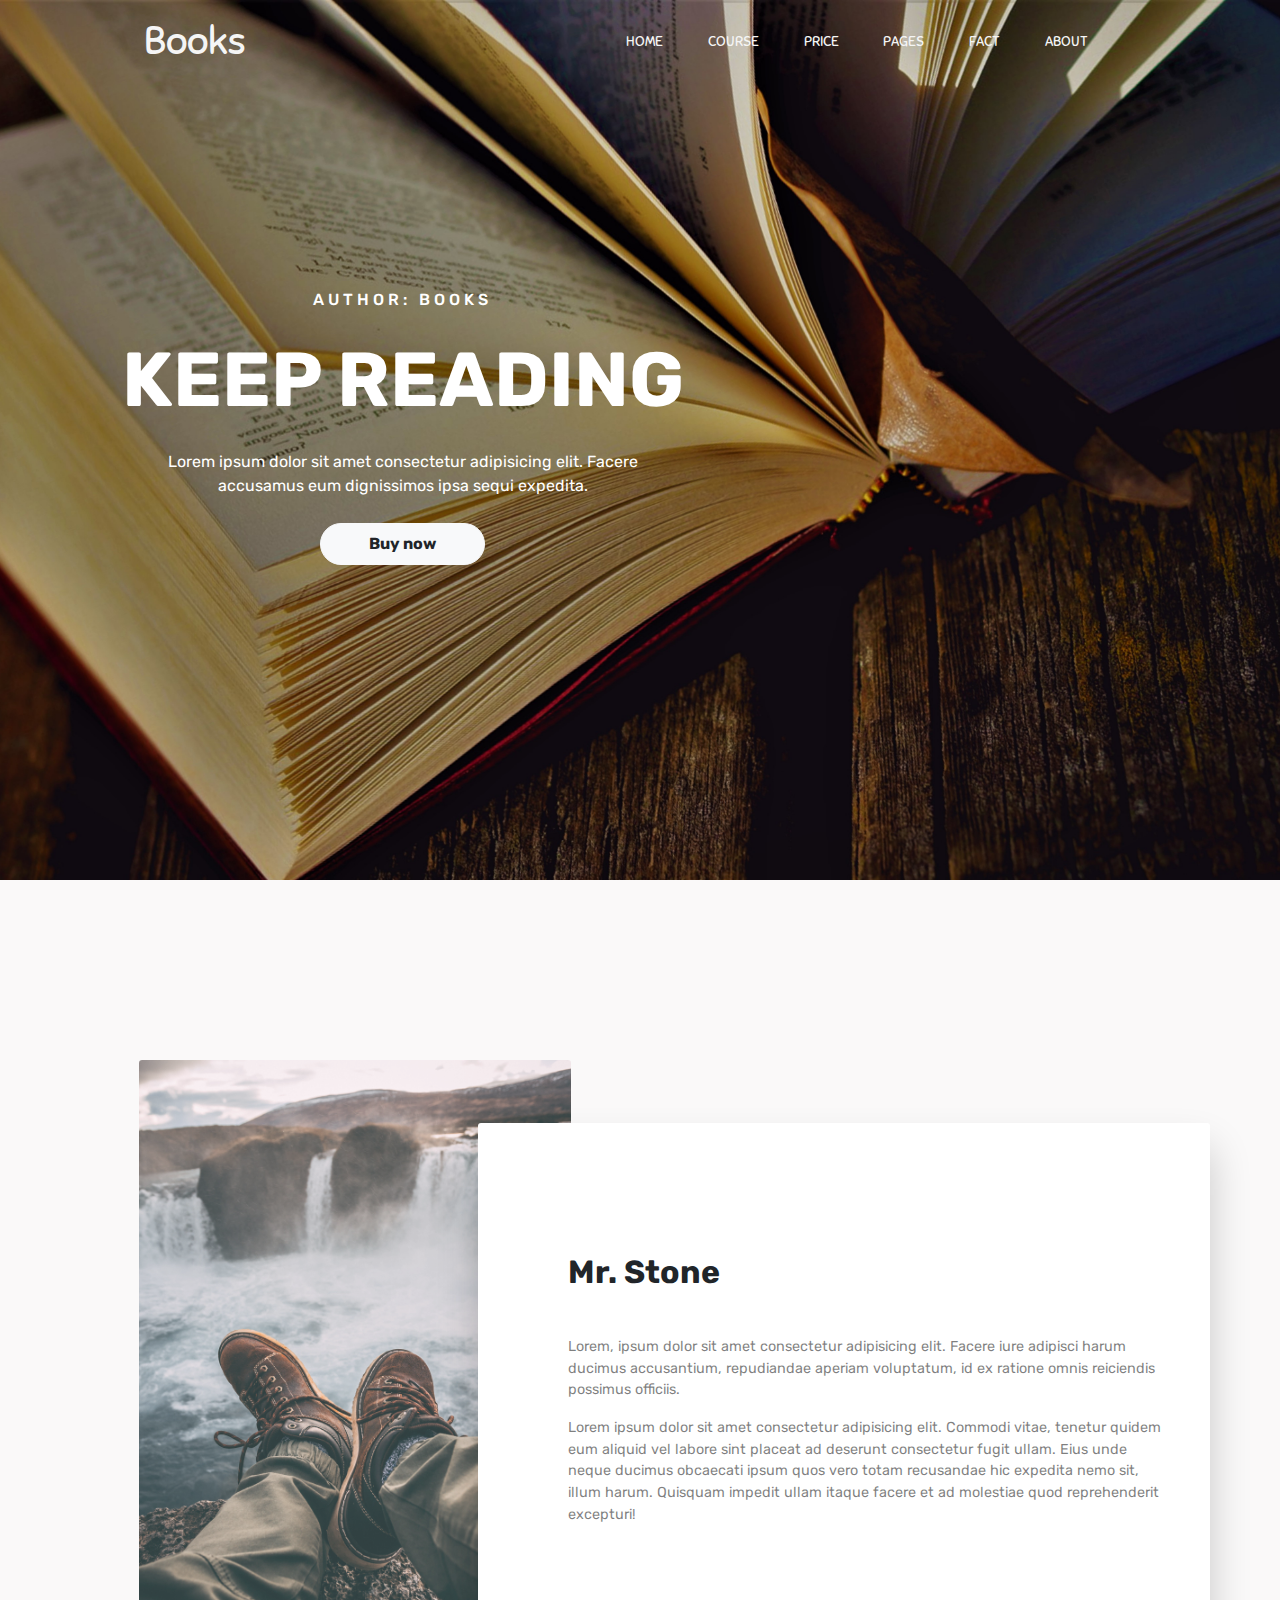
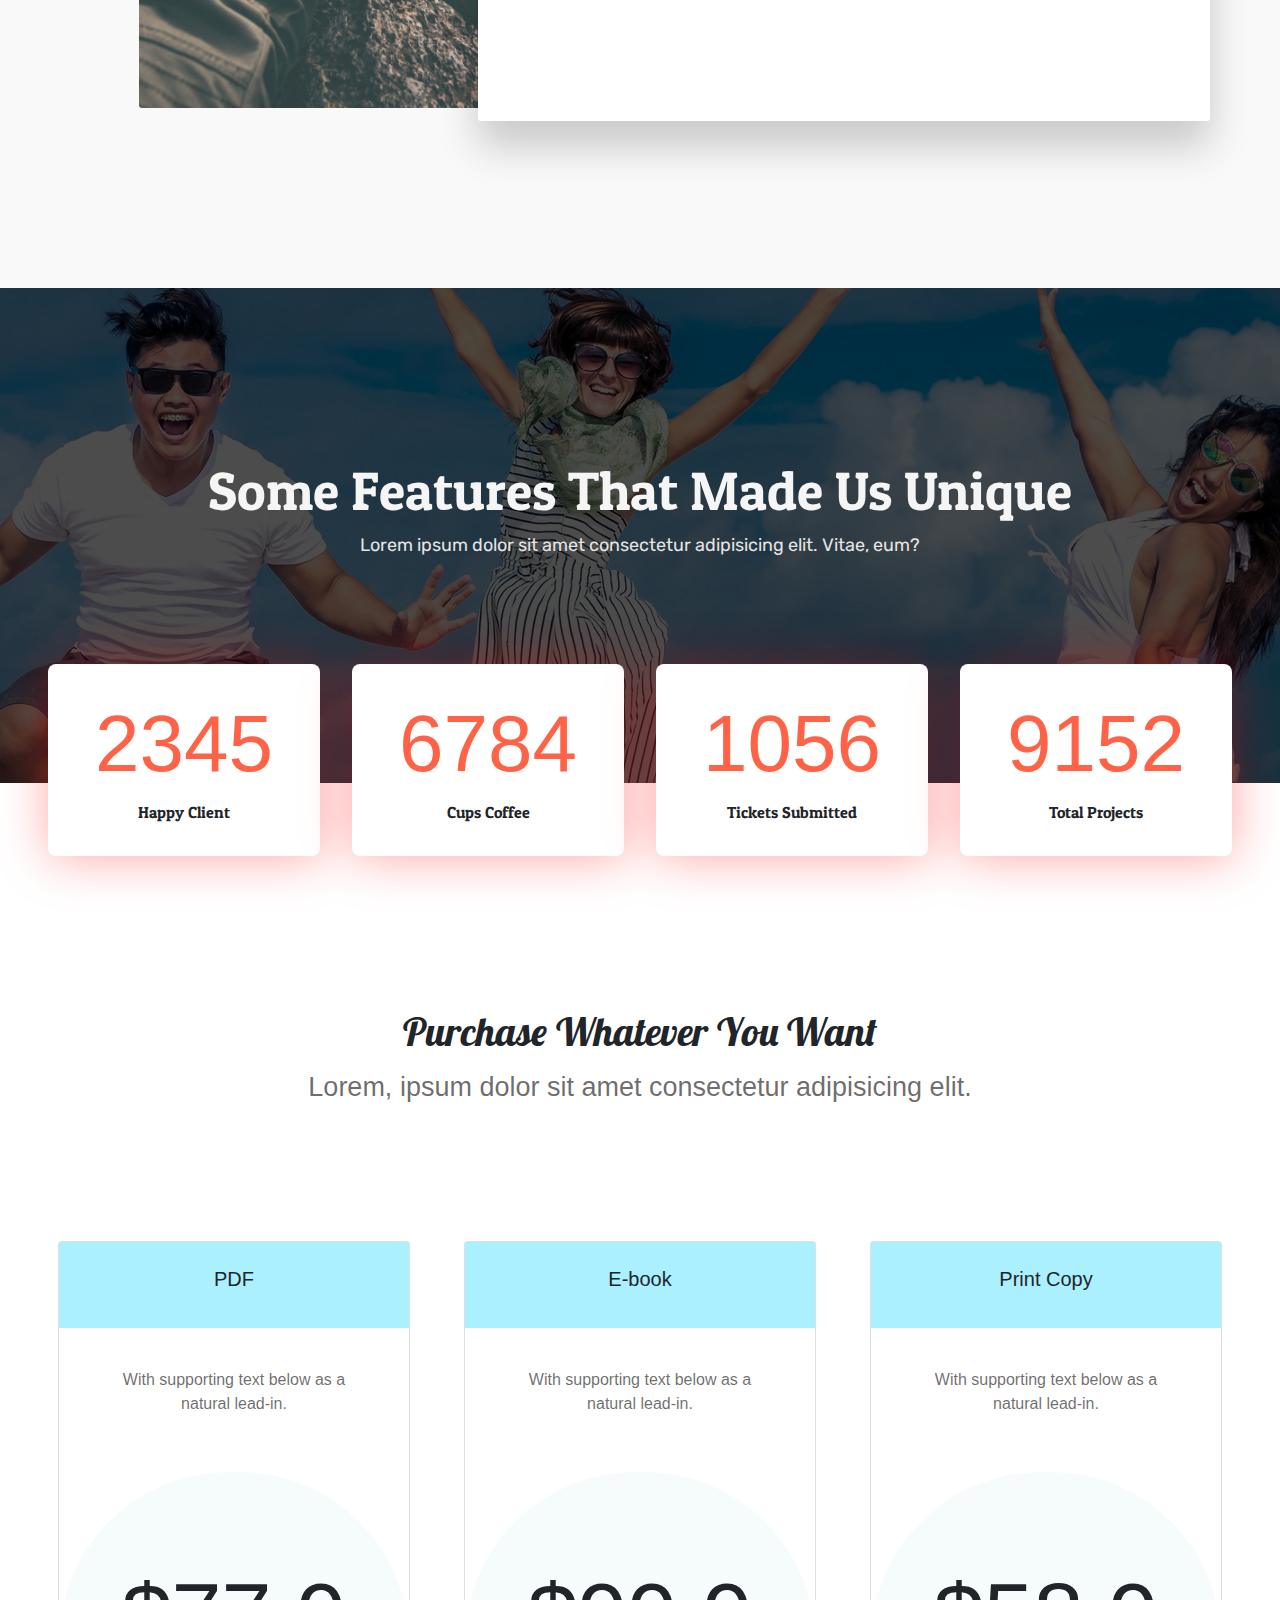
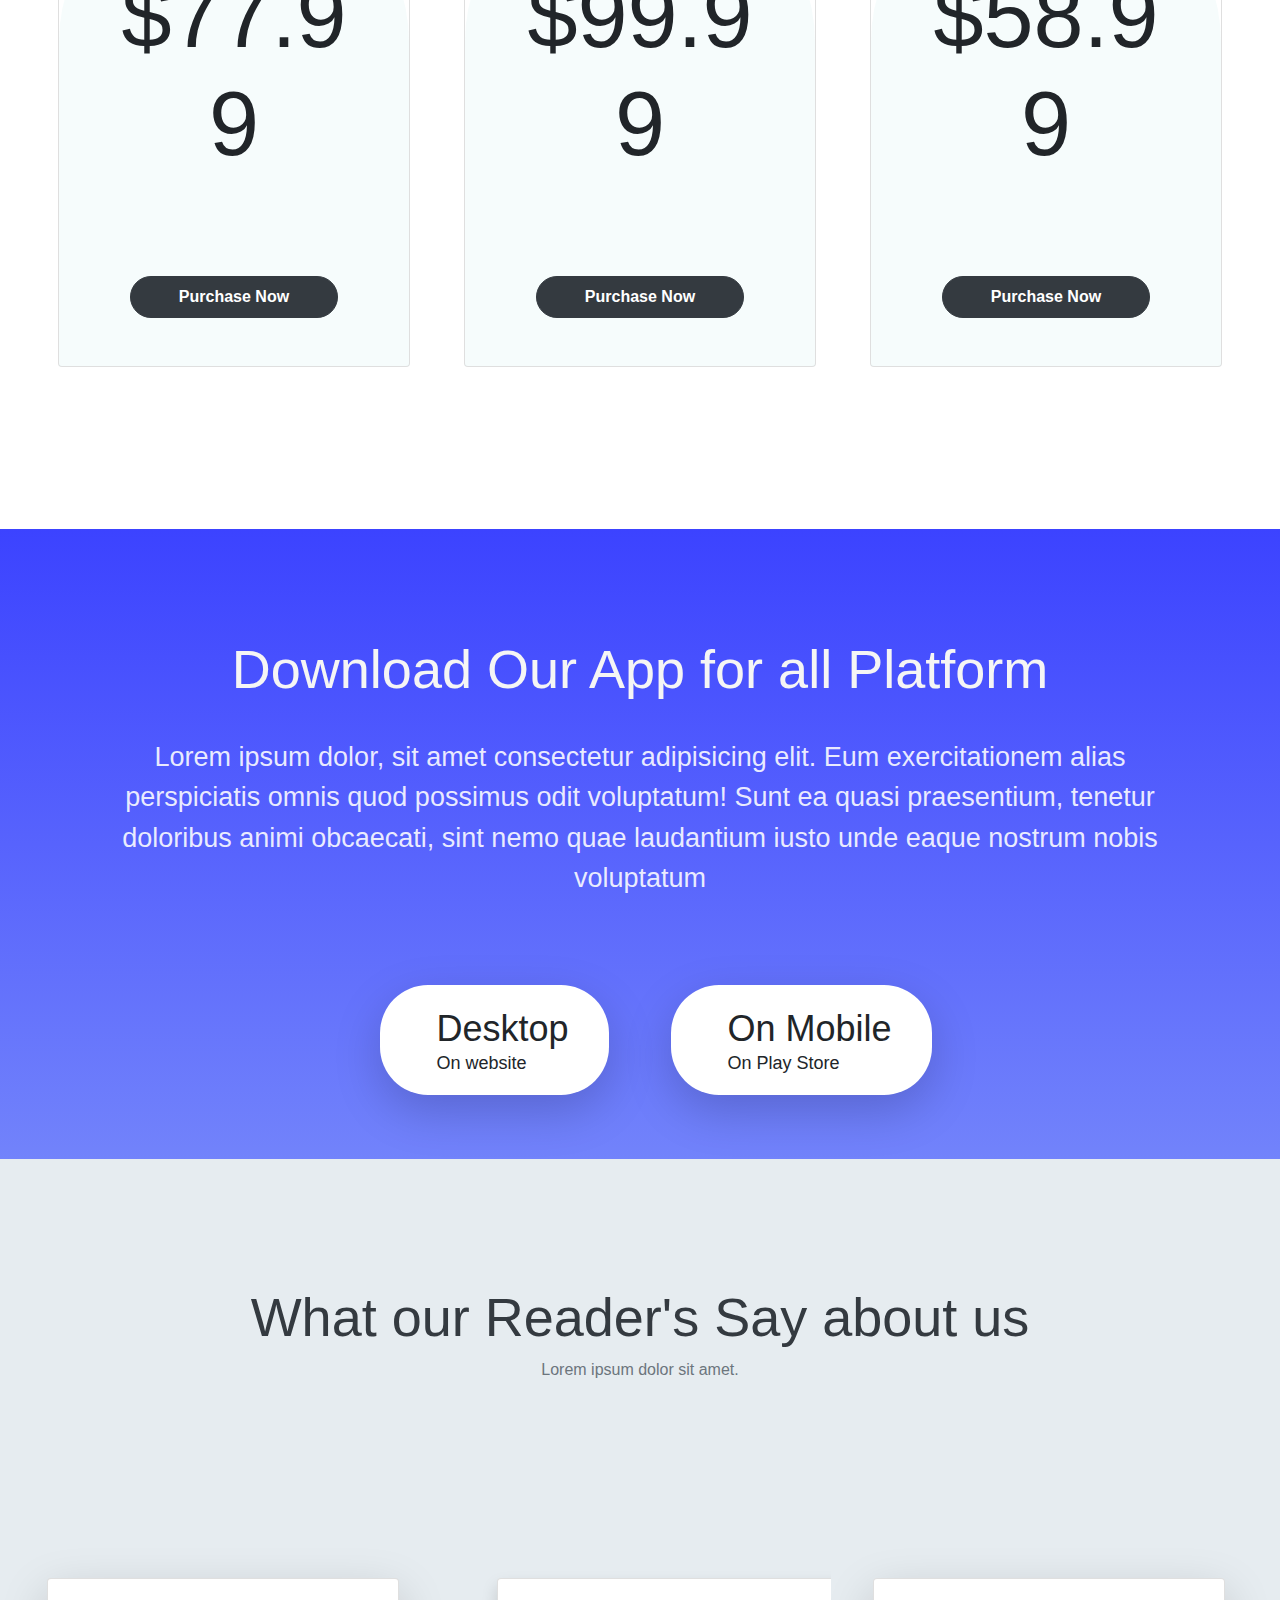
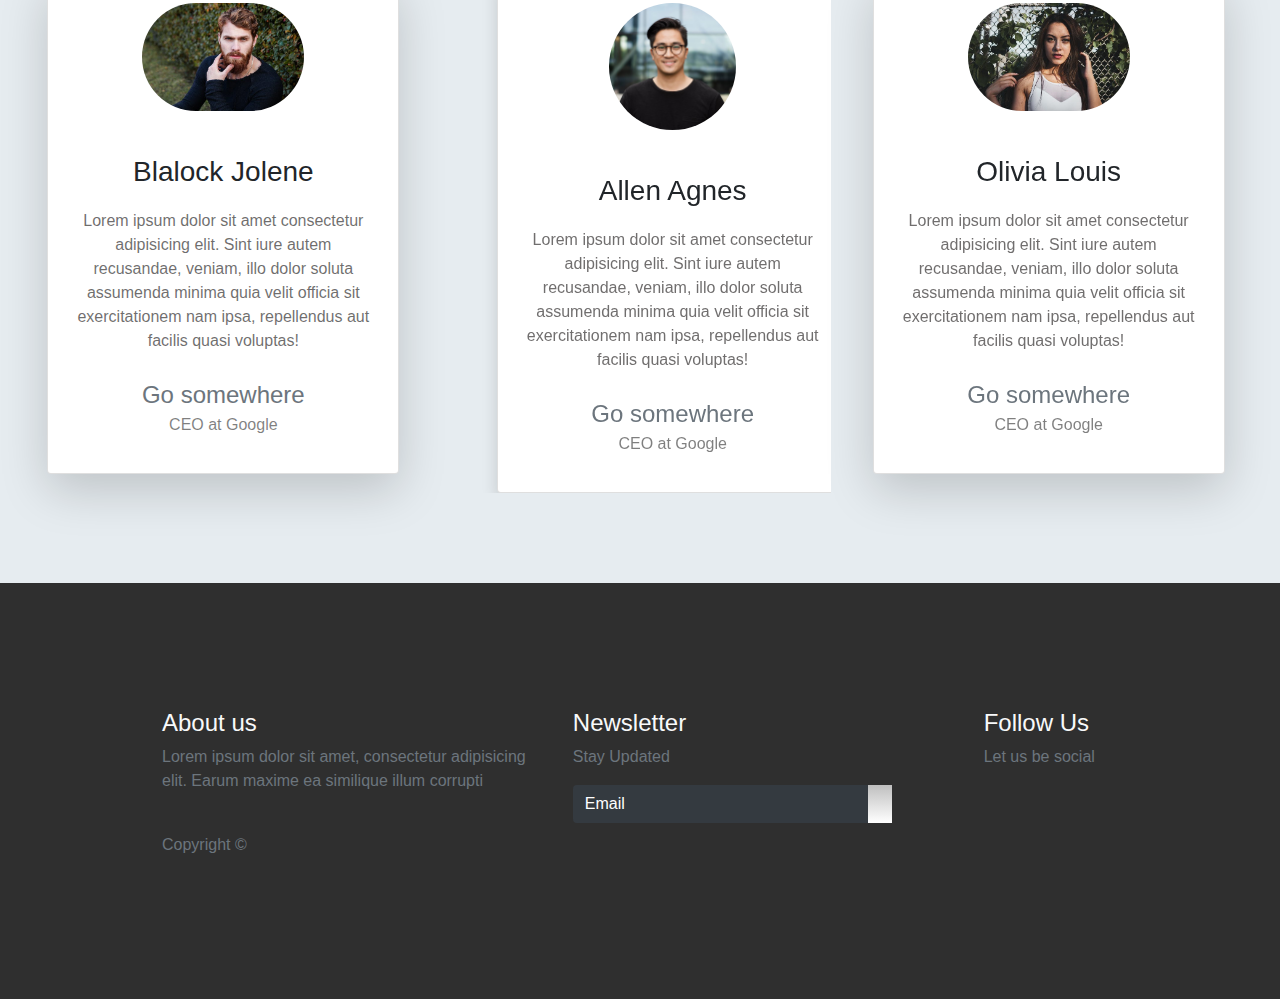
<file: Books_website/Index.html>
<!DOCTYPE html>
<html lang="en">

<head>
  <meta charset="UTF-8" />
  <meta name="viewport" content="width=device-width, initial-scale=1.0" />
  <meta http-equiv="X-UA-Compatible" content="ie=edge" />
  <title>Books</title>

  <link rel="stylesheet" href="https://stackpath.bootstrapcdn.com/bootstrap/4.3.1/css/bootstrap.min.css" integrity="sha384-ggOyR0iXCbMQv3Xipma34MD+dH/1fQ784/j6cY/iJTQUOhcWr7x9JvoRxT2MZw1T"
    crossorigin="anonymous" />
  <link rel="stylesheet" href="https://use.fontawesome.com/releases/v5.7.2/css/all.css" integrity="sha384-fnmOCqbTlWIlj8LyTjo7mOUStjsKC4pOpQbqyi7RrhN7udi9RwhKkMHpvLbHG9Sr"
    crossorigin="anonymous">
  <link rel="stylesheet" href="Style.css" />
  <link rel="stylesheet" href="mobile-style.css">
</head>

<body>
  <header>
    <div class="container-fluid p-0">
      <nav class="navbar navbar-expand-lg">
        <a class="navbar-brand" href="#">Books</a>
        <button class="navbar-toggler" type="button" data-toggle="collapse" data-target="#navbarNav" aria-controls="navbarNav" aria-expanded="false"
          aria-label="Toggle navigation">
          <i class="fas fa-align-right text-light"></i>
        </button>
        <div class="collapse navbar-collapse" id="navbarNav">
          <div class="mr-auto"></div>
          <ul class="navbar-nav">
            <li class="nav-item active">
              <a class="nav-link" href="#">HOME
                <span class="sr-only">(current)</span>
              </a>
            </li>
            <li class="nav-item">
              <a class="nav-link" href="#">COURSE</a>
            </li>
            <li class="nav-item">
              <a class="nav-link" href="#">PRICE</a>
            </li>
            <li class="nav-item dropdown">
              <div class="dropdown">
                <a href="#" class="nav-link">PAGES</a>
                <div class="dropdown-content">
                  <a href="#">Generic</a>
                  <a href="#">Element</a>
                </div>
              </div>
            </li>
            <li class="nav-item">
              <a class="nav-link" href="#">FACT</a>
            </li>
            <li class="nav-item">
              <a class="nav-link" href="#">ABOUT</a>
            </li>
          </ul>
        </div>
      </nav>
    </div>
    <div class="container text-center">
      <div class="row">
        <div class="col-md-7 col-sm-12  text-white">
          <h6>AUTHOR: BOOKS</h6>
          <h1>KEEP READING</h1>
          <p>
            Lorem ipsum dolor sit amet consectetur adipisicing elit. Facere accusamus eum dignissimos ipsa sequi expedita.
          </p>
          <button class="btn btn-light px-5 py-2 primary-btn">
            Buy now
          </button>
        </div>
      </div>
    </div>
  </header>
  <main>
    <section class="section-1">
      <div class="container text-center">
        <div class="row">
          <div class="col-md-6 col-12">
            <div class="pray">
              <img src="assets/pexels-photo-1904769.jpeg" alt="Pray" class="" />
            </div>
          </div>
          <div class="col-md-6 col-12">
            <div class="panel text-left">
              <h1>Mr. Stone</h1>
              <p class="pt-4">
                Lorem, ipsum dolor sit amet consectetur adipisicing elit. Facere iure adipisci harum ducimus accusantium, repudiandae aperiam
                voluptatum, id ex ratione omnis reiciendis possimus officiis.
              </p>
              <p>
                Lorem ipsum dolor sit amet consectetur adipisicing elit. Commodi vitae, tenetur quidem eum aliquid vel labore sint placeat
                ad deserunt consectetur fugit ullam. Eius unde neque ducimus obcaecati ipsum quos vero totam recusandae hic
                expedita nemo sit, illum harum. Quisquam impedit ullam itaque facere et ad molestiae quod reprehenderit excepturi!
              </p>
            </div>
          </div>
        </div>
      </div>
    </section>
    <section class="section-2 container-fluid p-0">
      <div class="cover">
        <div class="overlay"></div>
        <div class="content text-center">
          <h1>Some Features That Made Us Unique</h1>
          <p>
            Lorem ipsum dolor sit amet consectetur adipisicing elit. Vitae, eum?
          </p>
        </div>
      </div>
      <div class="container-fluid text-center">
        <div class="numbers d-flex flex-md-row flex-wrap justify-content-center">
          <div class="rect">
            <h1>2345</h1>
            <p>Happy Client</p>
          </div>
          <div class="rect">
            <h1>6784</h1>
            <p>Cups Coffee</p>
          </div>
          <div class="rect">
            <h1>1056</h1>
            <p>Tickets Submitted</p>
          </div>
          <div class="rect">
            <h1>9152</h1>
            <p>Total Projects</p>
          </div>
        </div>
      </div>

      <div class="purchase text-center">
        <h1>Purchase Whatever You Want</h1>
        <p>
          Lorem, ipsum dolor sit amet consectetur adipisicing elit.
        </p>
        <div class="cards">
          <div class="d-flex flex-row justify-content-center flex-wrap">
            <div class="card">
              <div class="card-body">
                <div class="title">
                  <h5 class="card-title">PDF</h5>
                </div>
                <p class="card-text">
                  With supporting text below as a natural lead-in.
                </p>
                <div class="pricing">
                  <h1>$77.99</h1>
                  <a href="#" class="btn btn-dark px-5 py-2 primary-btn mb-5">Purchase Now</a>
                </div>
              </div>
            </div>
            <div class="card">
              <div class="card-body">
                <div class="title">
                  <h5 class="card-title">E-book</h5>
                </div>
                <p class="card-text">
                  With supporting text below as a natural lead-in.
                </p>
                <div class="pricing">
                  <h1>$99.99</h1>
                  <a href="#" class="btn btn-dark px-5 py-2 primary-btn mb-5">Purchase Now</a>
                </div>
              </div>
            </div>
            <div class="card">
              <div class="card-body">
                <div class="title">
                  <h5 class="card-title">Print Copy</h5>
                </div>
                <p class="card-text">
                  With supporting text below as a natural lead-in.
                </p>
                <div class="pricing">
                  <h1>$58.99</h1>
                  <a href="#" class="btn btn-dark px-5 py-2 primary-btn mb-5">Purchase Now</a>
                </div>
              </div>
            </div>
          </div>
        </div>
      </div>
    </section>
    <!--Section 3-->
    <section class="section-3 container-fluid p-0 text-center">
      <div class="row">
        <div class="col-md-12 col-sm-12">
          <h1>Download Our App for all Platform</h1>
          <p>
            Lorem ipsum dolor, sit amet consectetur adipisicing elit. Eum exercitationem alias perspiciatis omnis quod possimus odit
            voluptatum! Sunt ea quasi praesentium, tenetur doloribus animi obcaecati, sint nemo quae laudantium iusto unde
            eaque nostrum nobis voluptatum
          </p>
        </div>
      </div>
      <div class="platform row">
        <div class="col-md-6 col-sm-12 text-right">
          <div class="desktop shadow-lg">
            <div class="d-flex flex-row justify-content-center">
              <i class="fas fa-desktop fa-3x py-2 pr-3"></i>
              <div class="text text-left">
                <h3 class="pt-1 m-0">Desktop</h3>
                <p class="p-0 m-0">On website</p>
              </div>
            </div>
          </div>
        </div>
        <div class="col-md-6 col-sm-12 text-left">
          <div class="desktop shadow-lg">
            <div class="d-flex flex-row justify-content-center">
              <i class="fas fa-mobile-alt fa-3x py-2 pr-3"></i>
              <div class="text text-left">
                <h3 class="pt-1 m-0">On Mobile</h3>
                <p class="p-0 m-0">On Play Store</p>
              </div>
            </div>
          </div>
        </div>
      </div>
    </section>

    <!-- Section 4 -->
    <section class="section-4">
      <div class="container text-center">
        <h1 class="text-dark">What our Reader's Say about us</h1>
        <p class="text-secondary">Lorem ipsum dolor sit amet.</p>
      </div>
      <div class="team row ">
        <div class="col-md-4 col-12 text-center">
            <div class="card mr-2 d-inline-block shadow-lg">
                <div class="card-img-top">
                  <img src="assets/UI-face-3.jpg" class="img-fluid border-radius p-4" alt="">
                </div>
                <div class="card-body">
                  <h3 class="card-title">Blalock Jolene</h3>
                  <p class="card-text">
                    Lorem ipsum dolor sit amet consectetur adipisicing elit. Sint iure autem recusandae, veniam, illo dolor soluta assumenda
                    minima quia velit officia sit exercitationem nam ipsa, repellendus aut facilis quasi voluptas!
                  </p>
                  <a href="#" class="text-secondary text-decoration-none">Go somewhere</a>
                  <p class="text-black-50">CEO at Google</p>
                </div>
              </div>
        </div>
        <div class="col-md-4 col-12">
            <div id="carouselExampleControls" class="carousel slide " data-ride="carousel">
                <div class="carousel-inner text-center">
                  <div class="carousel-item active">
                    <div class="card mr-2 d-inline-block shadow">
                      <div class="card-img-top">
                        <img src="assets/UI-face-1.jpg" class="img-fluid rounded-circle w-50 p-4" alt="">
                      </div>
                      <div class="card-body">
                        <h3 class="card-title">Allen Agnes</h3>
                        <p class="card-text">
                          Lorem ipsum dolor sit amet consectetur adipisicing elit. Sint iure autem recusandae, veniam, illo dolor soluta assumenda
                          minima quia velit officia sit exercitationem nam ipsa, repellendus aut facilis quasi voluptas!
                        </p>
                        <a href="#" class="text-secondary text-decoration-none">Go somewhere</a>
                        <p class="text-black-50">CEO at Google</p>
                      </div>
                    </div>
                  </div>
                  <div class="carousel-item">
                    <div class="card  d-inline-block mr-2 shadow">
                      <div class="card-img-top">
                        <img src="assets/UI-face-2.jpg" class="img-fluid rounded-circle w-50 p-4" alt="">
                      </div>
                      <div class="card-body">
                        <h3 class="card-title">Amiel Barbara</h3>
                        <p class="card-text">
                          Lorem ipsum dolor sit amet consectetur adipisicing elit. Sint iure autem recusandae, veniam, illo dolor soluta assumenda
                          minima quia velit officia sit exercitationem nam ipsa, repellendus aut facilis quasi voluptas!
                        </p>
                        <a href="#" class="text-secondary text-decoration-none">Go somewhere</a>
                        <p class="text-black-50">CEO at Google</p>
                      </div>
                    </div>
                  </div>
              </div>
            </div>
          </div>
        <div class="col-md-4 col-12 text-center">
            <div class="card mr-2 d-inline-block shadow-lg">
                <div class="card-img-top">
                  <img src="assets/UI-face-4.jpg" class="img-fluid border-radius p-4" alt="">
                </div>
                <div class="card-body">
                  <h3 class="card-title">Olivia Louis</h3>
                  <p class="card-text">
                    Lorem ipsum dolor sit amet consectetur adipisicing elit. Sint iure autem recusandae, veniam, illo dolor soluta assumenda
                    minima quia velit officia sit exercitationem nam ipsa, repellendus aut facilis quasi voluptas!
                  </p>
                  <a href="#" class="text-secondary text-decoration-none">Go somewhere</a>
                  <p class="text-black-50">CEO at Google</p>
                </div>
              </div>
            </div>
        </div>
    </section>
  </main>
  <footer>
    <div class="container-fluid p-0">
      <div class="row text-left">
        <div class="col-md-5 col-sm-5">
          <h4 class="text-light">About us</h4>
          <p class="text-muted">Lorem ipsum dolor sit amet, consectetur adipisicing elit. Earum maxime ea similique illum corrupti</p>
          <p class="pt-4 text-muted">Copyright ©</p>
        </div>
        <div class="col-md-5 col-sm-12">
          <h4 class="text-light">Newsletter</h4>
          <p class="text-muted">Stay Updated</p>
          <form class="form-inline">
            <div class="col pl-0">
              <div class="input-group pr-5">
                <input type="text" class="form-control bg-dark text-white" id="inlineFormInputGroupUsername2" placeholder="Email">
                <div class="input-group-prepend">
                  <div class="input-group-text">
                    <i class="fas fa-arrow-right"></i>
                  </div>
                </div>
              </div>
            </div>
          </form>
        </div>
        <div class="col-md-2 col-sm-12">
          <h4 class="text-light">Follow Us</h4>
          <p class="text-muted">Let us be social</p>
          <div class="column text-light">
            <i class="fab fa-facebook-f"></i>
            <i class="fab fa-instagram"></i>
            <i class="fab fa-twitter"></i>
            <i class="fab fa-youtube"></i>
          </div>
        </div>
      </div>
    </div>
  </footer>

  <script src="https://cdnjs.cloudflare.com/ajax/libs/jquery/3.3.1/jquery.min.js"></script>
  <script src="https://cdnjs.cloudflare.com/ajax/libs/popper.js/1.14.7/umd/popper.min.js" integrity="sha384-UO2eT0CpHqdSJQ6hJty5KVphtPhzWj9WO1clHTMGa3JDZwrnQq4sF86dIHNDz0W1"
    crossorigin="anonymous"></script>
  <script src="https://stackpath.bootstrapcdn.com/bootstrap/4.3.1/js/bootstrap.min.js" integrity="sha384-JjSmVgyd0p3pXB1rRibZUAYoIIy6OrQ6VrjIEaFf/nJGzIxFDsf4x0xIM+B07jRM"
    crossorigin="anonymous"></script>
  <script src="main.js"></script>
</body>

</html>
</file>
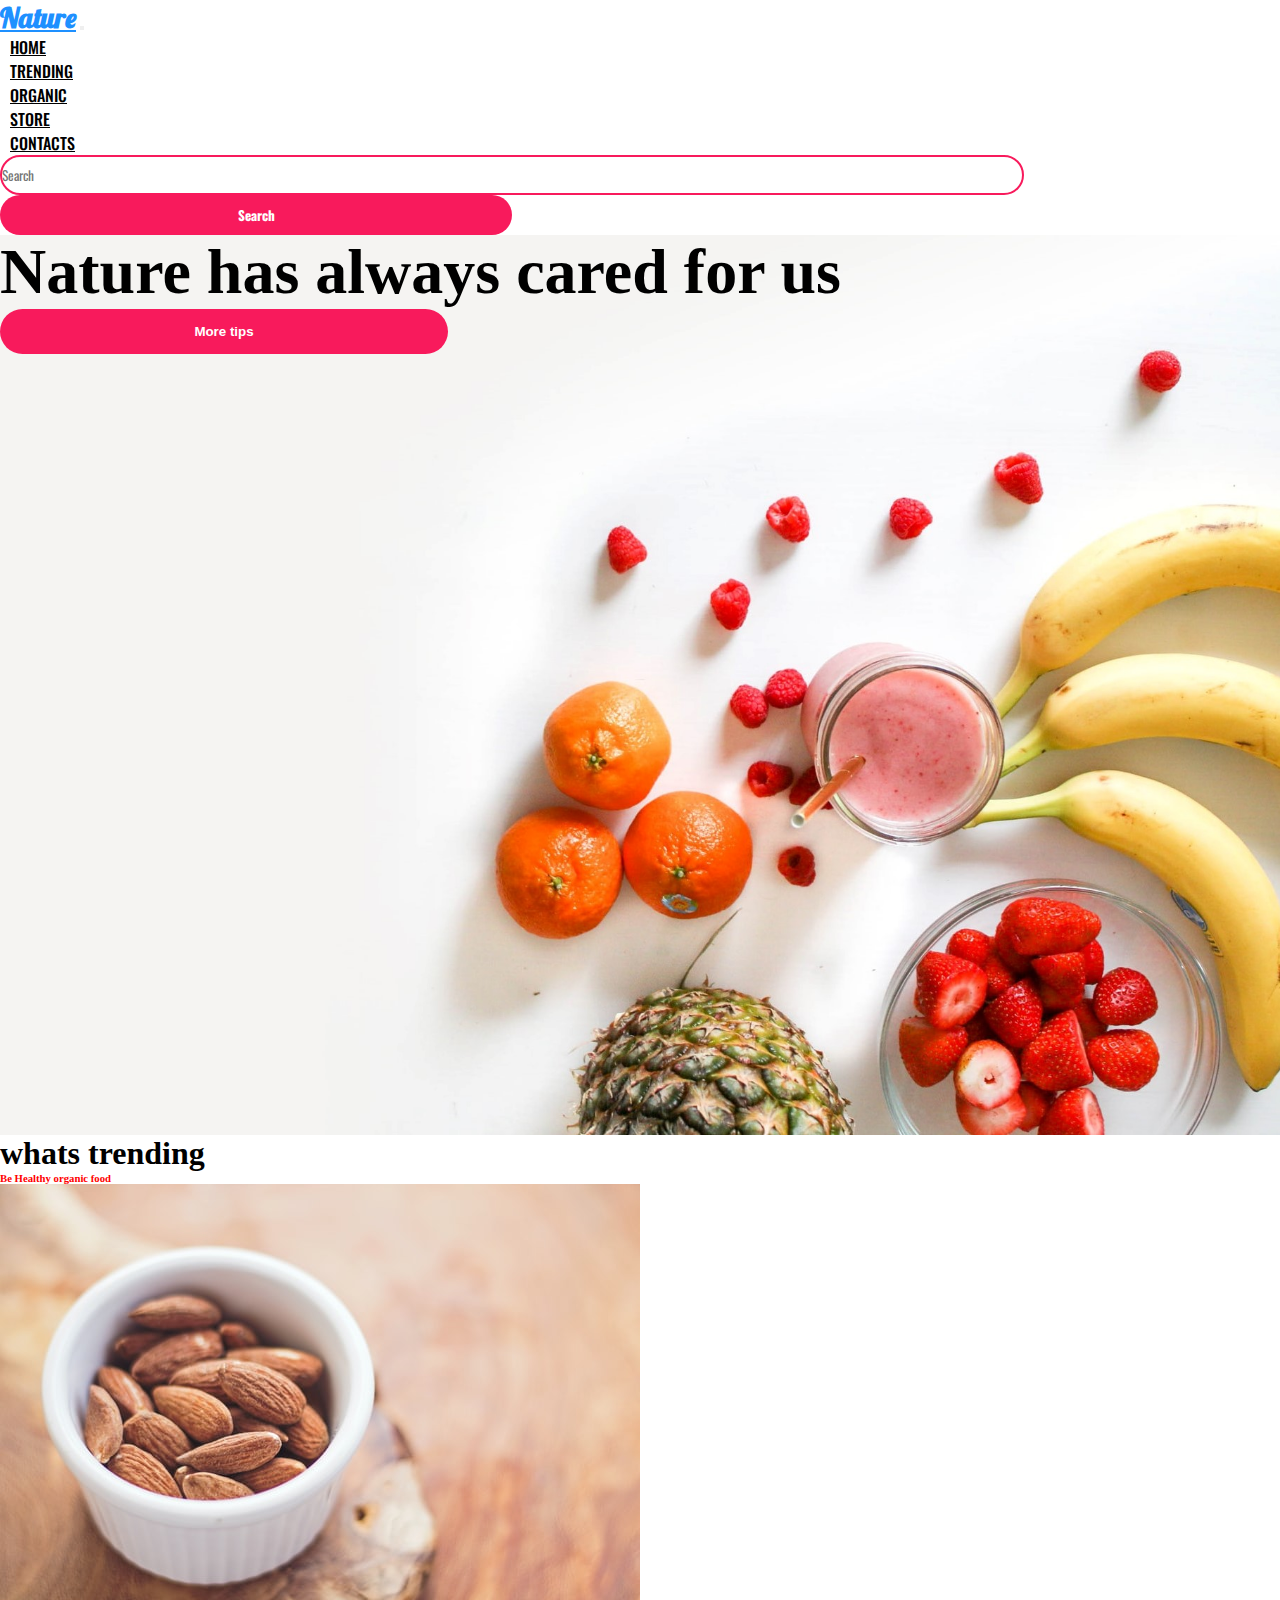
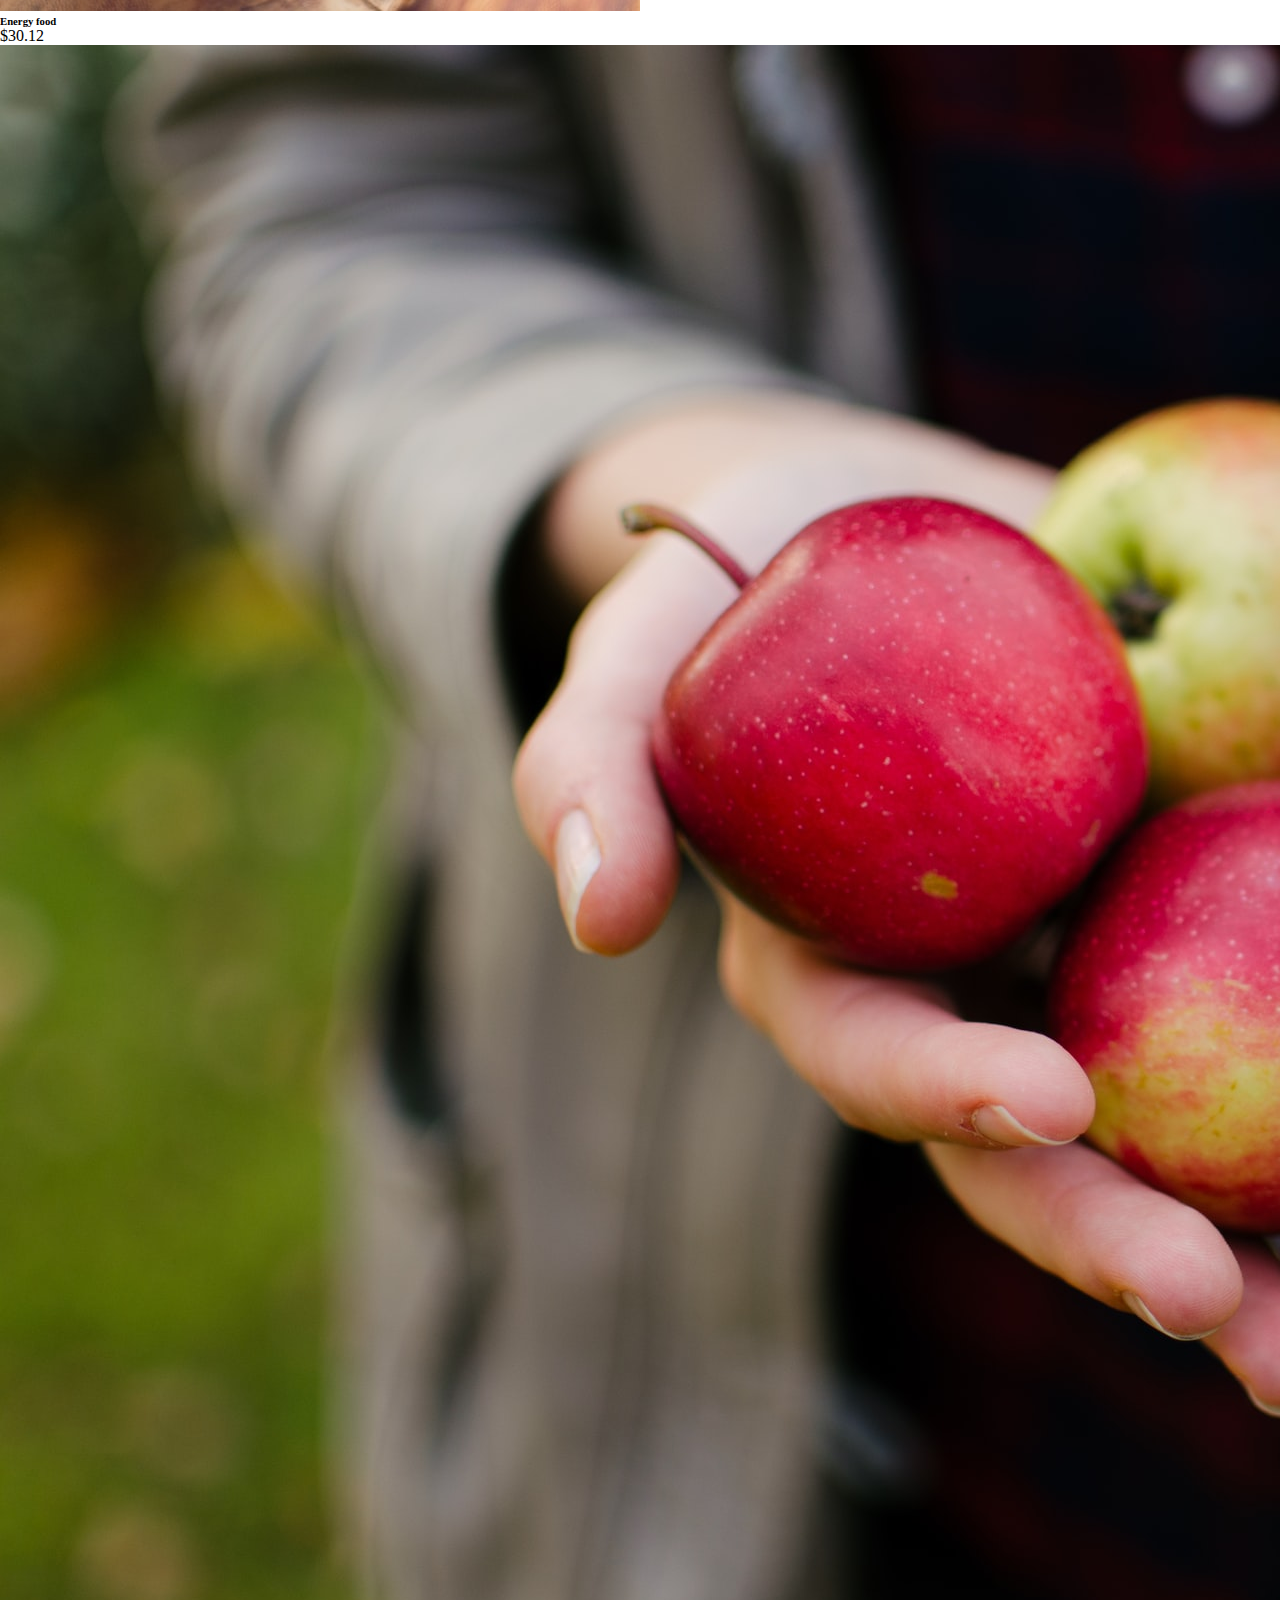
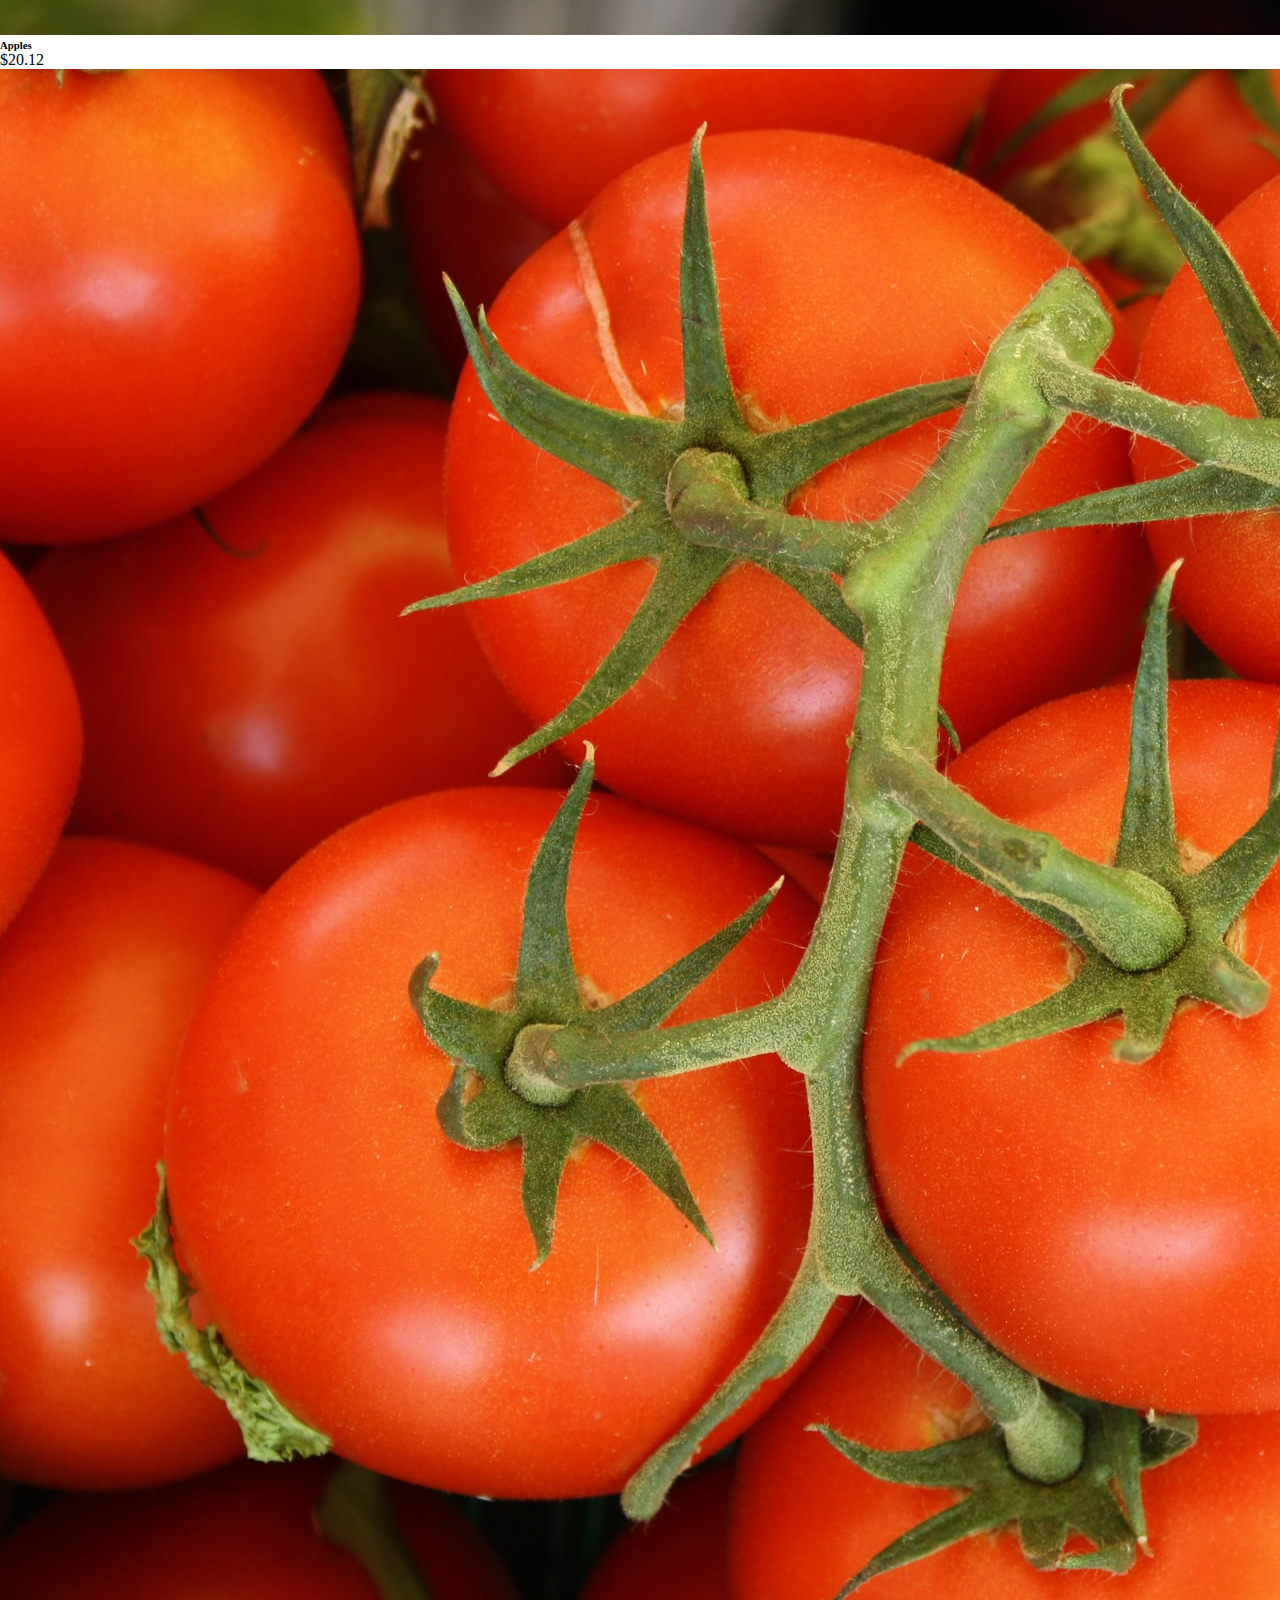
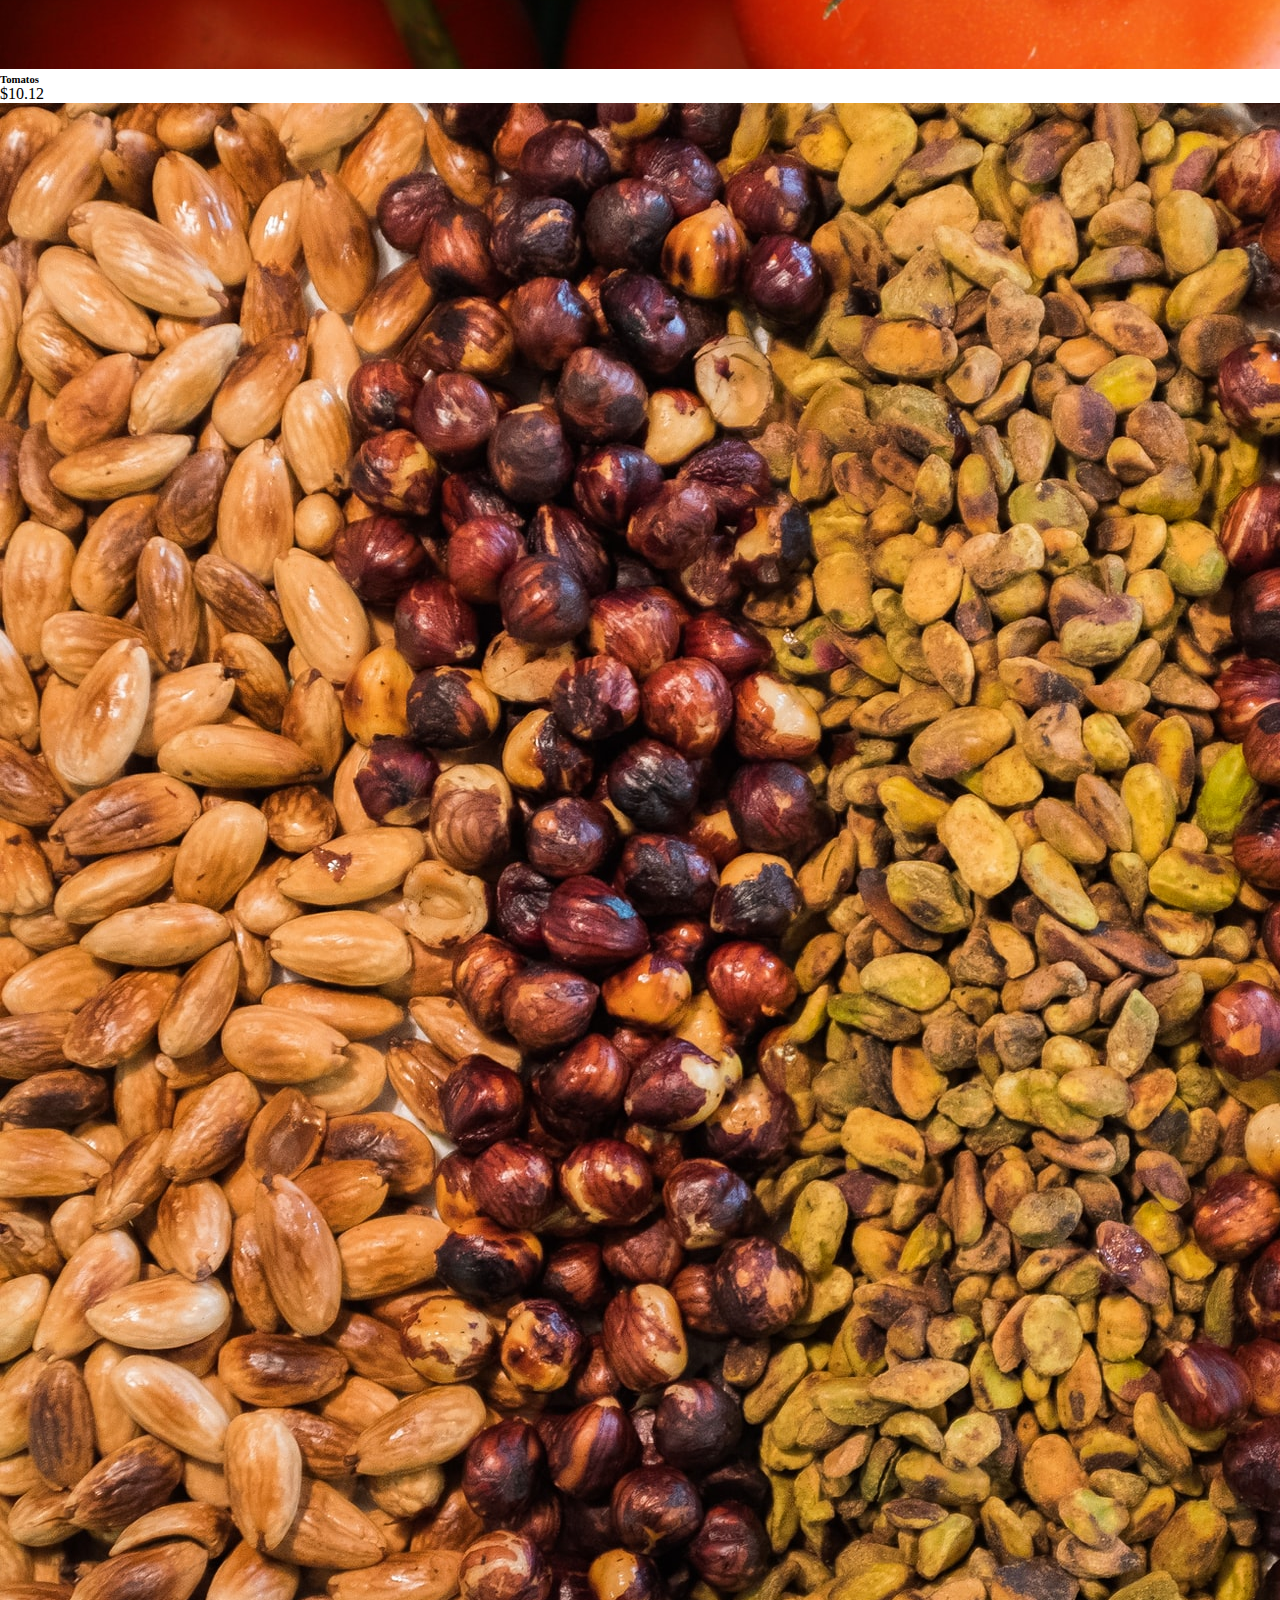
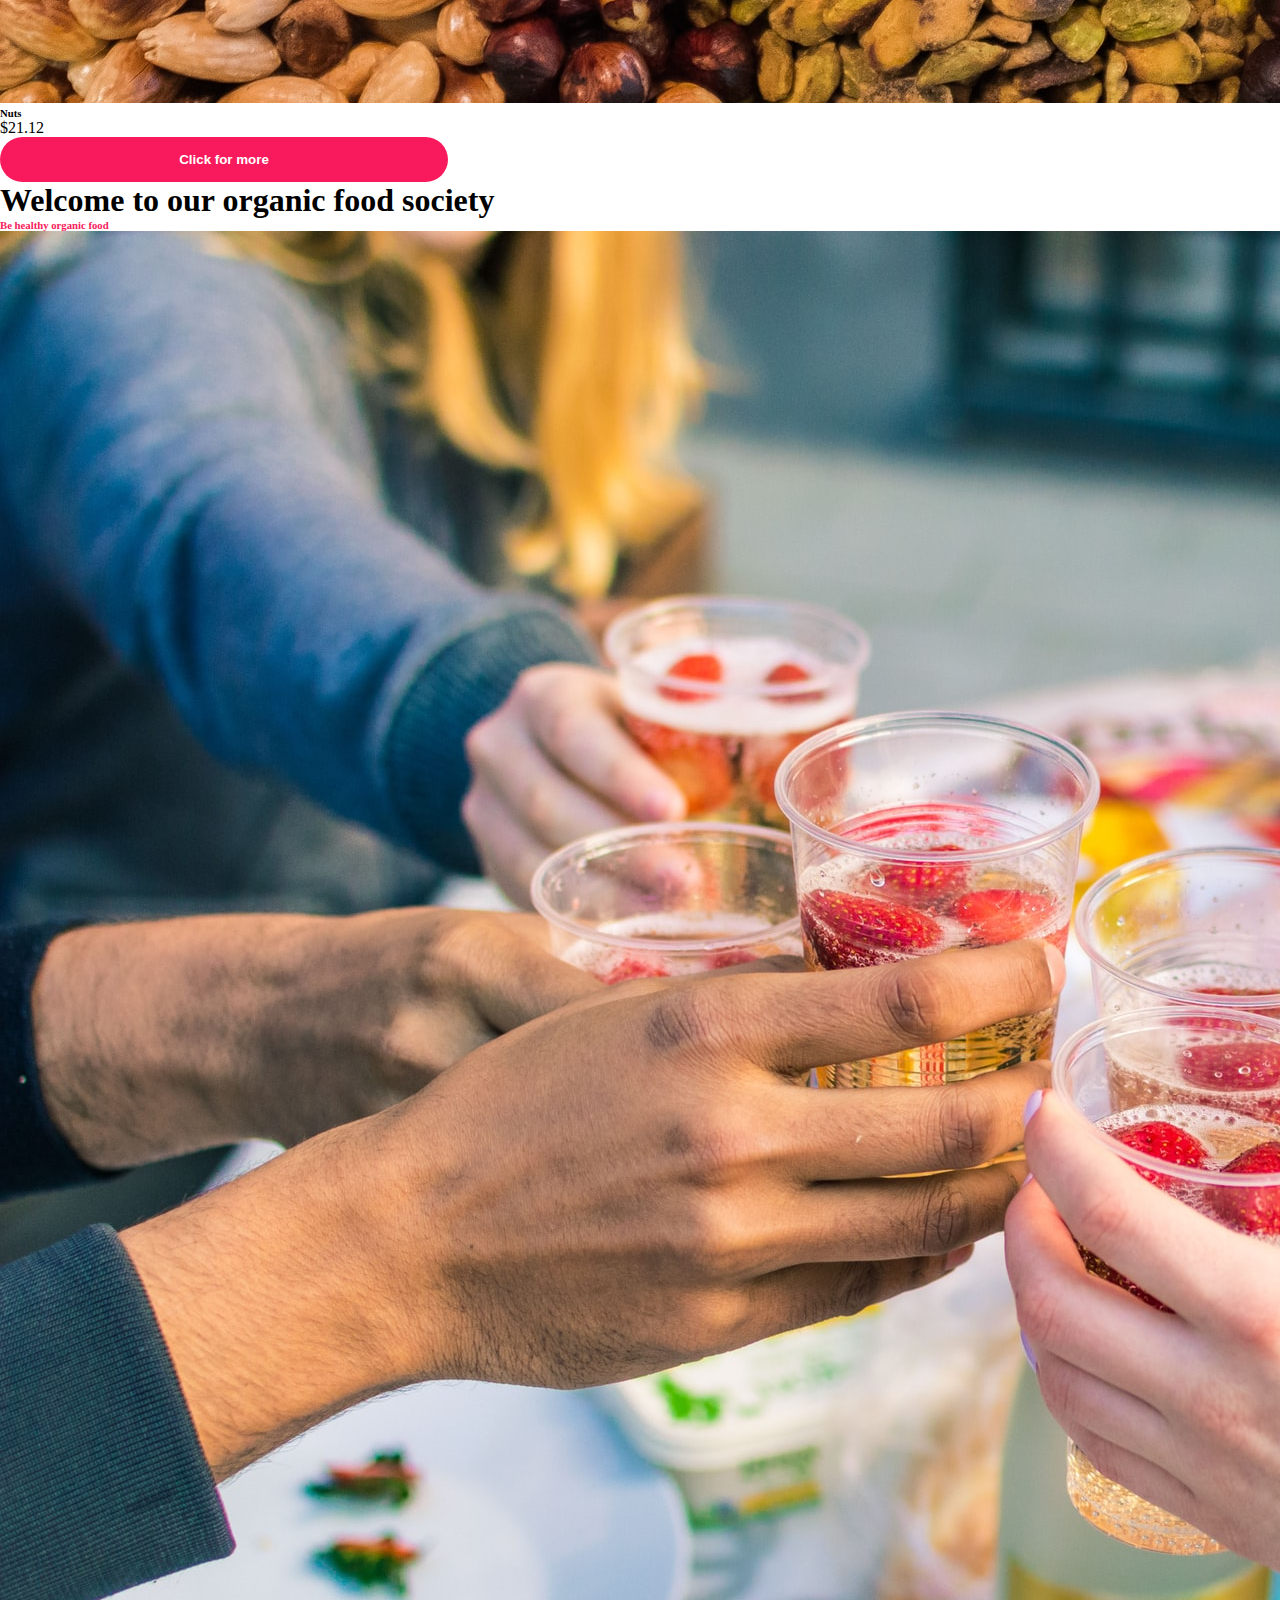
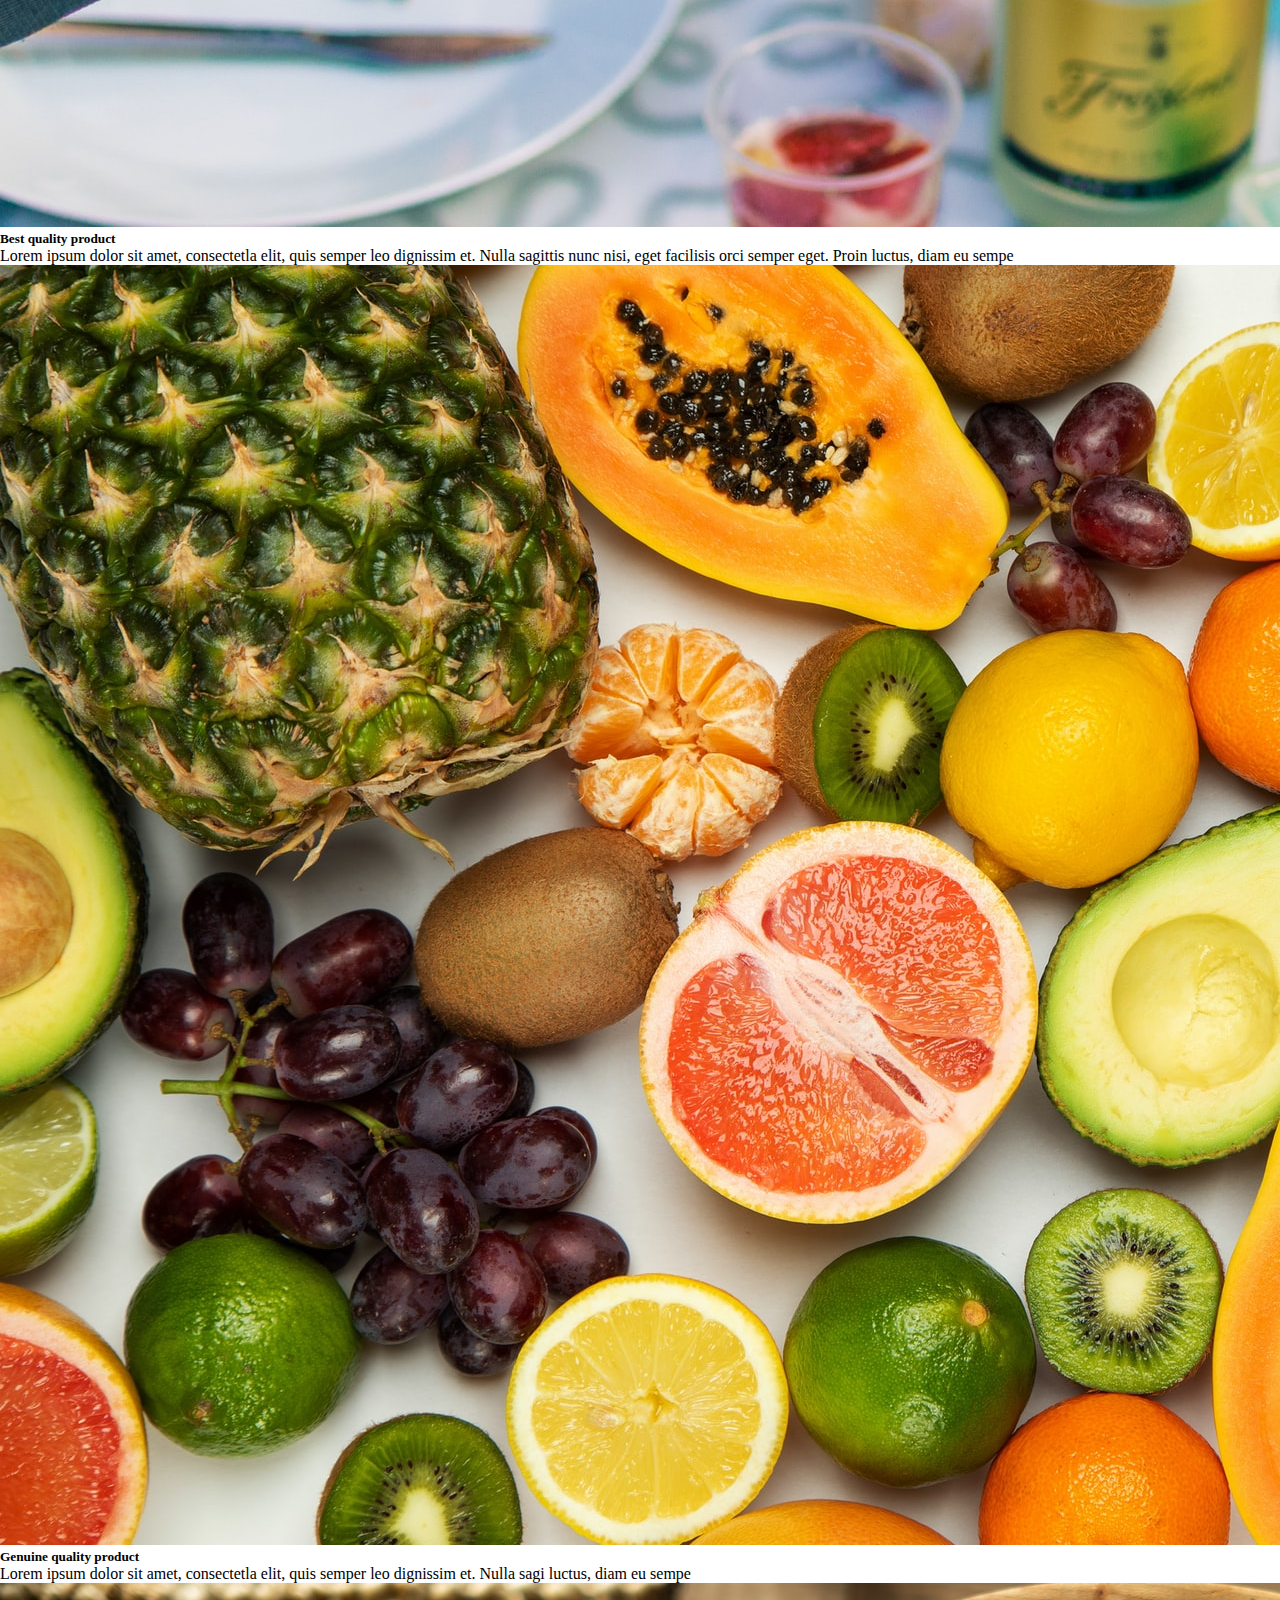
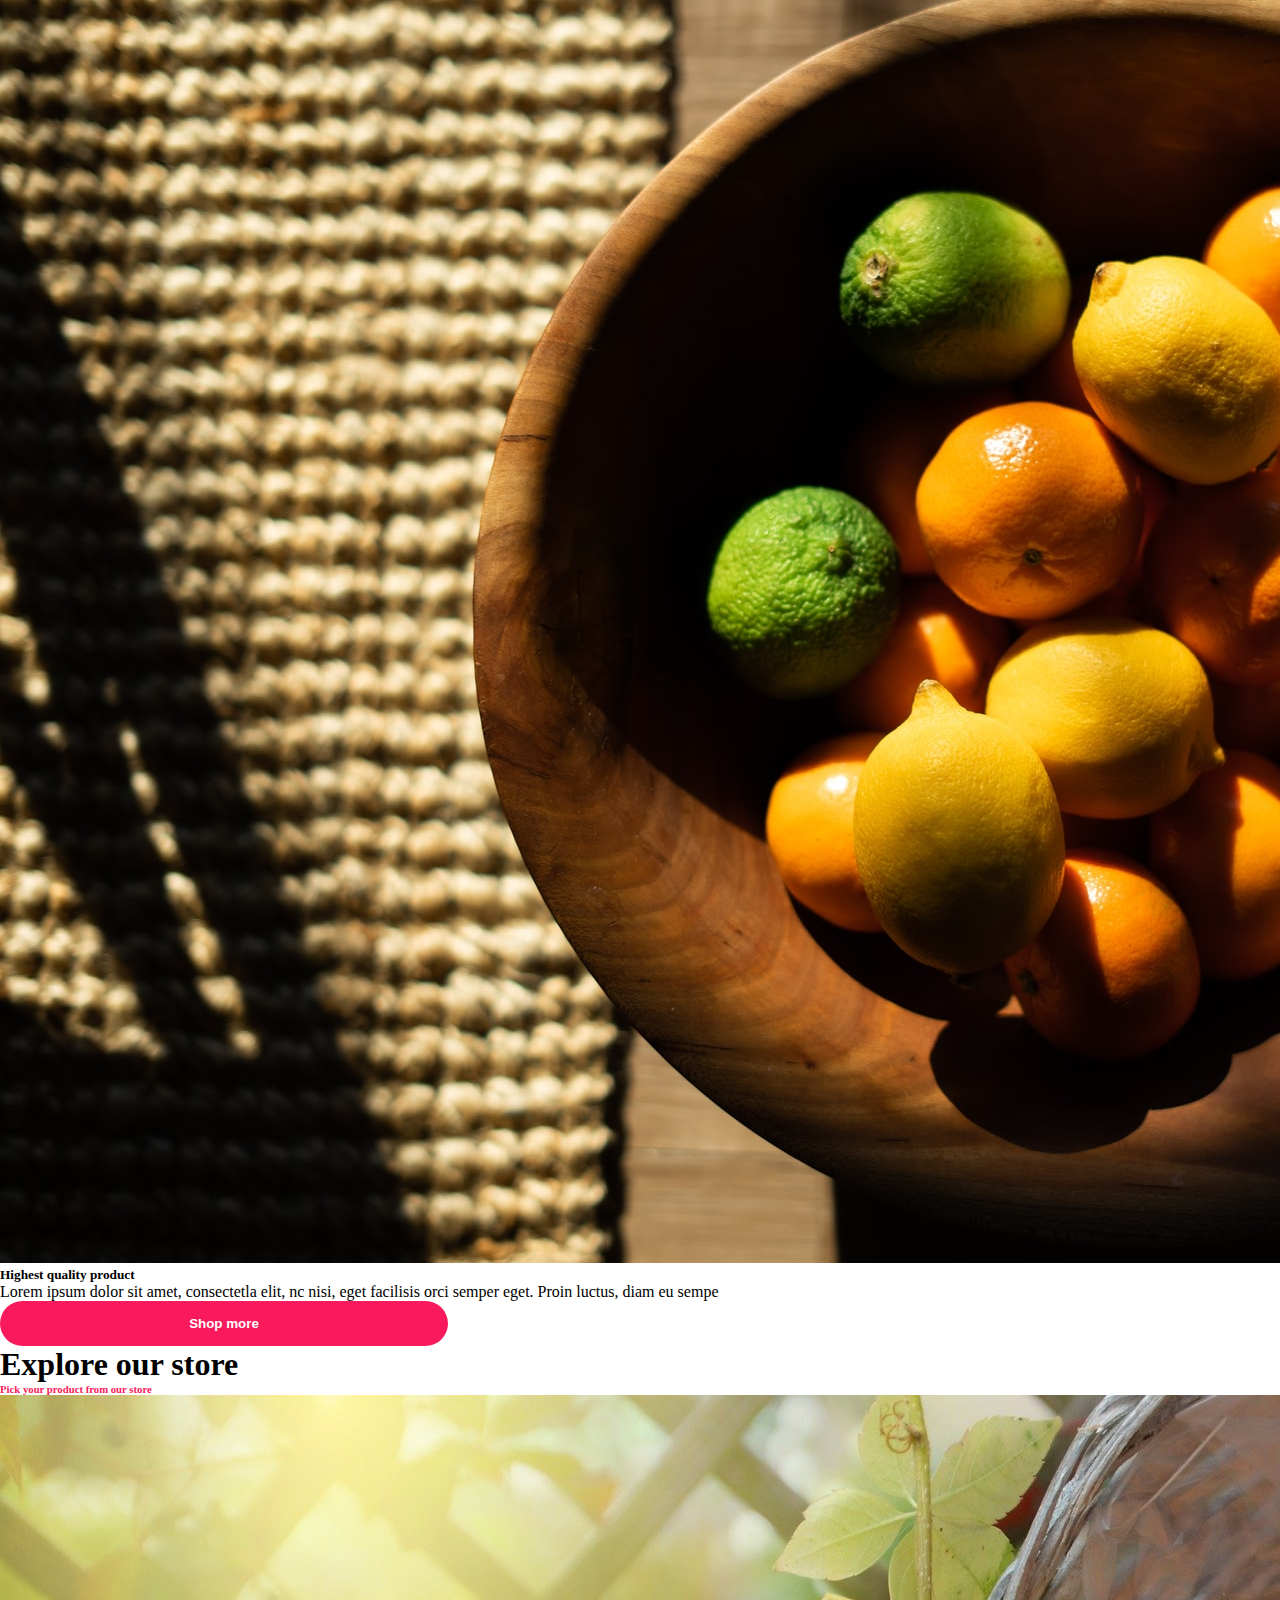
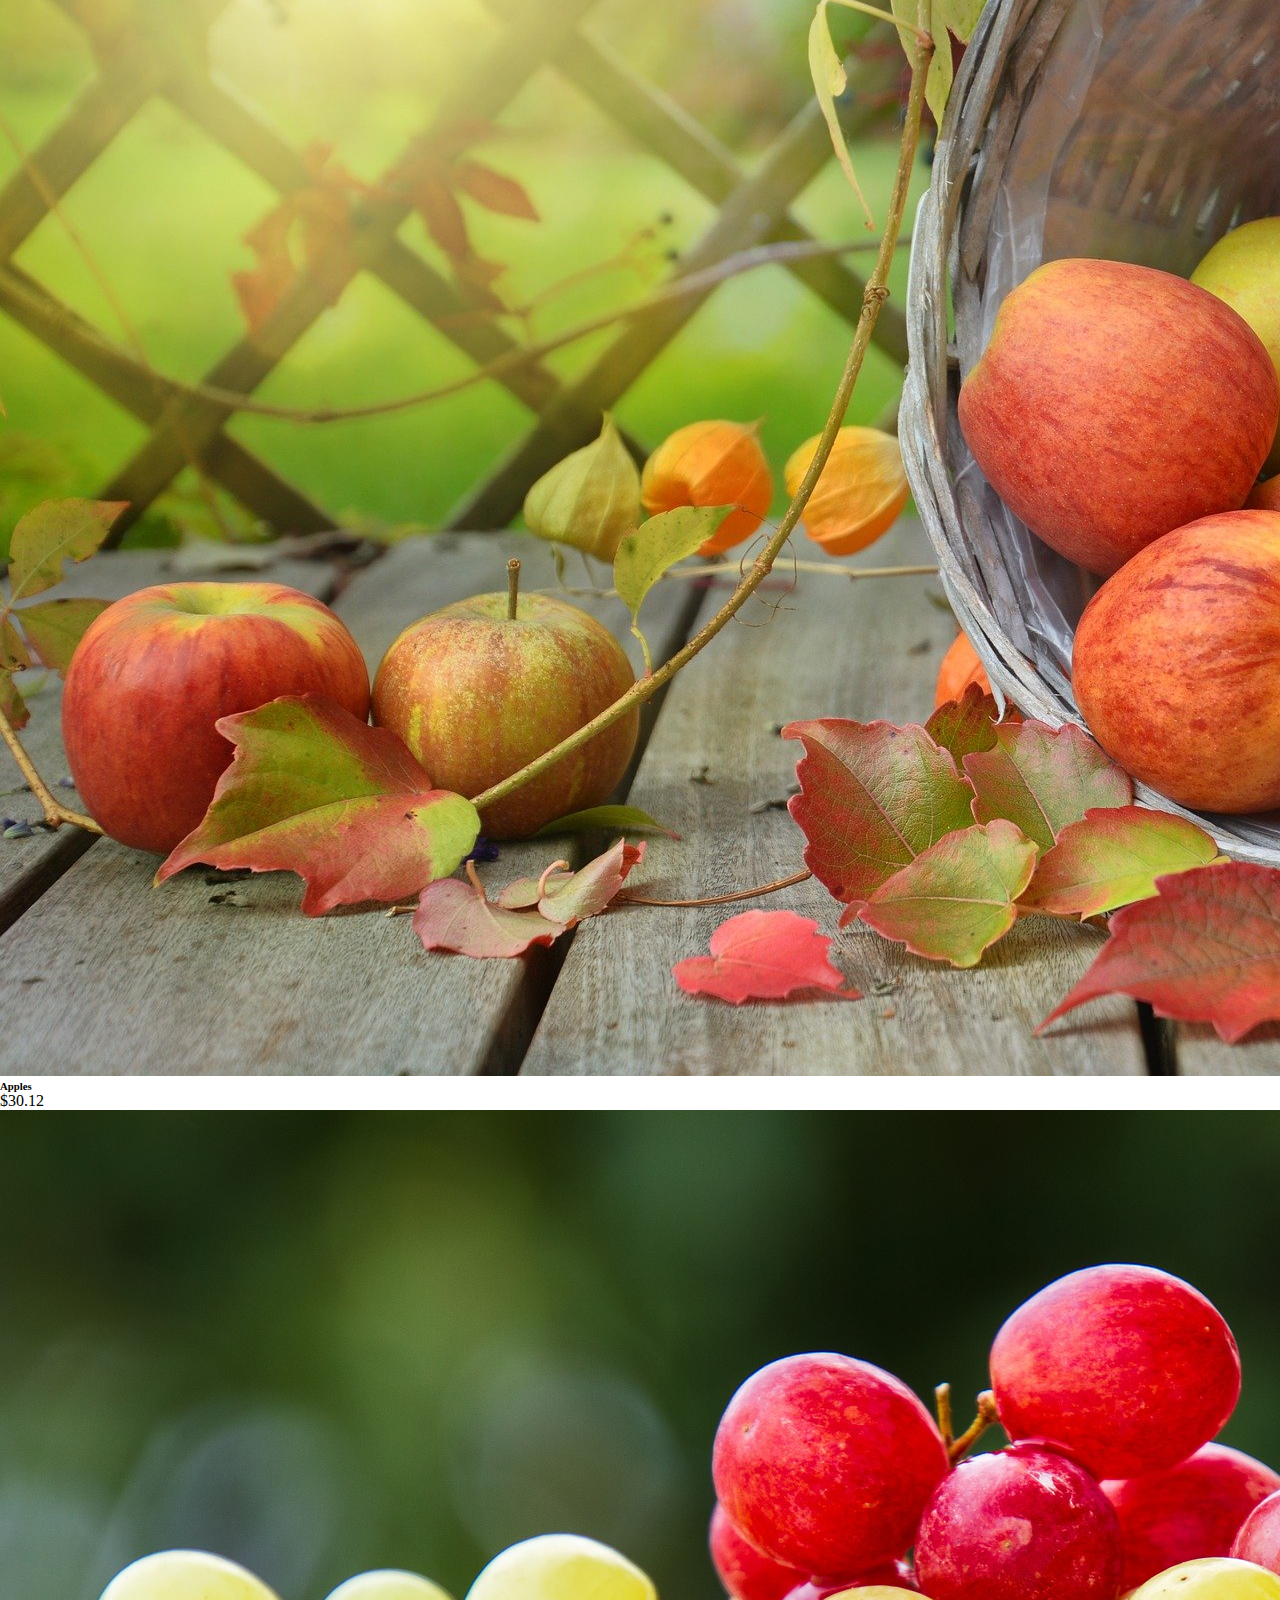
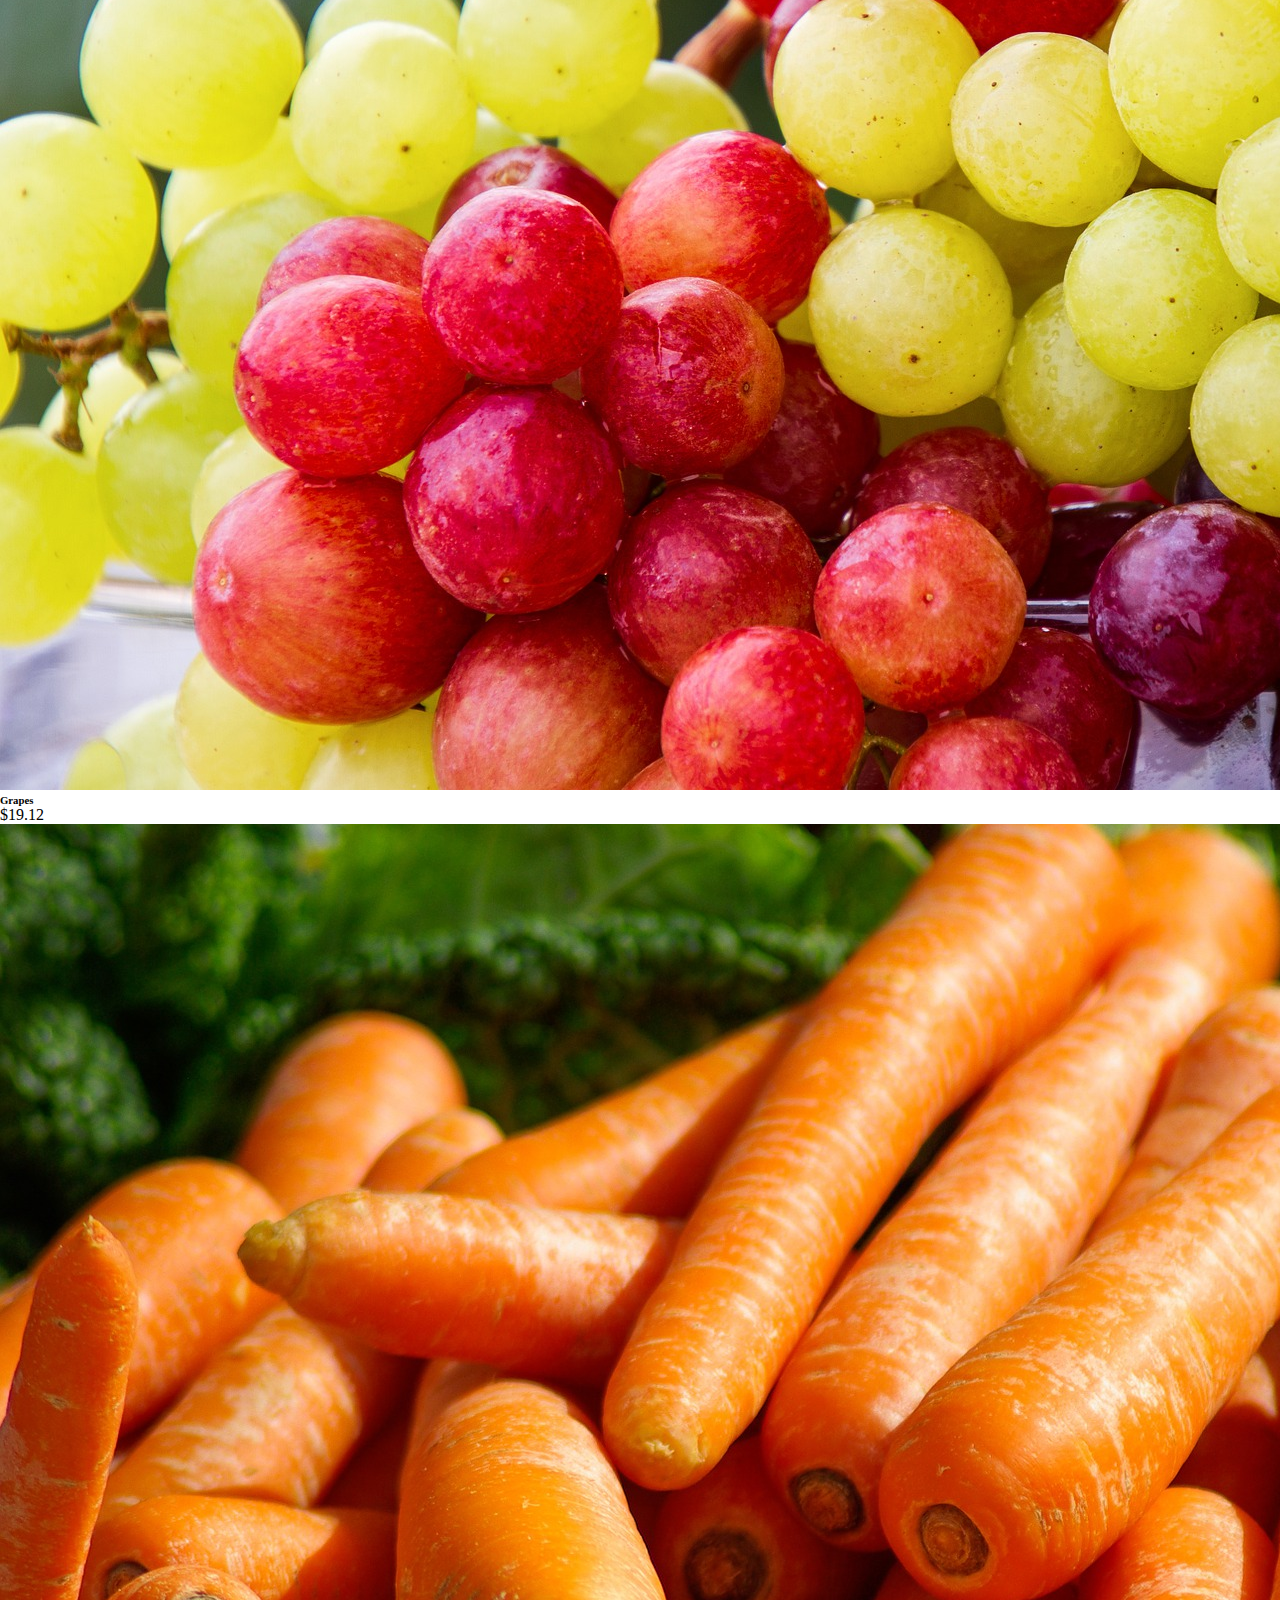
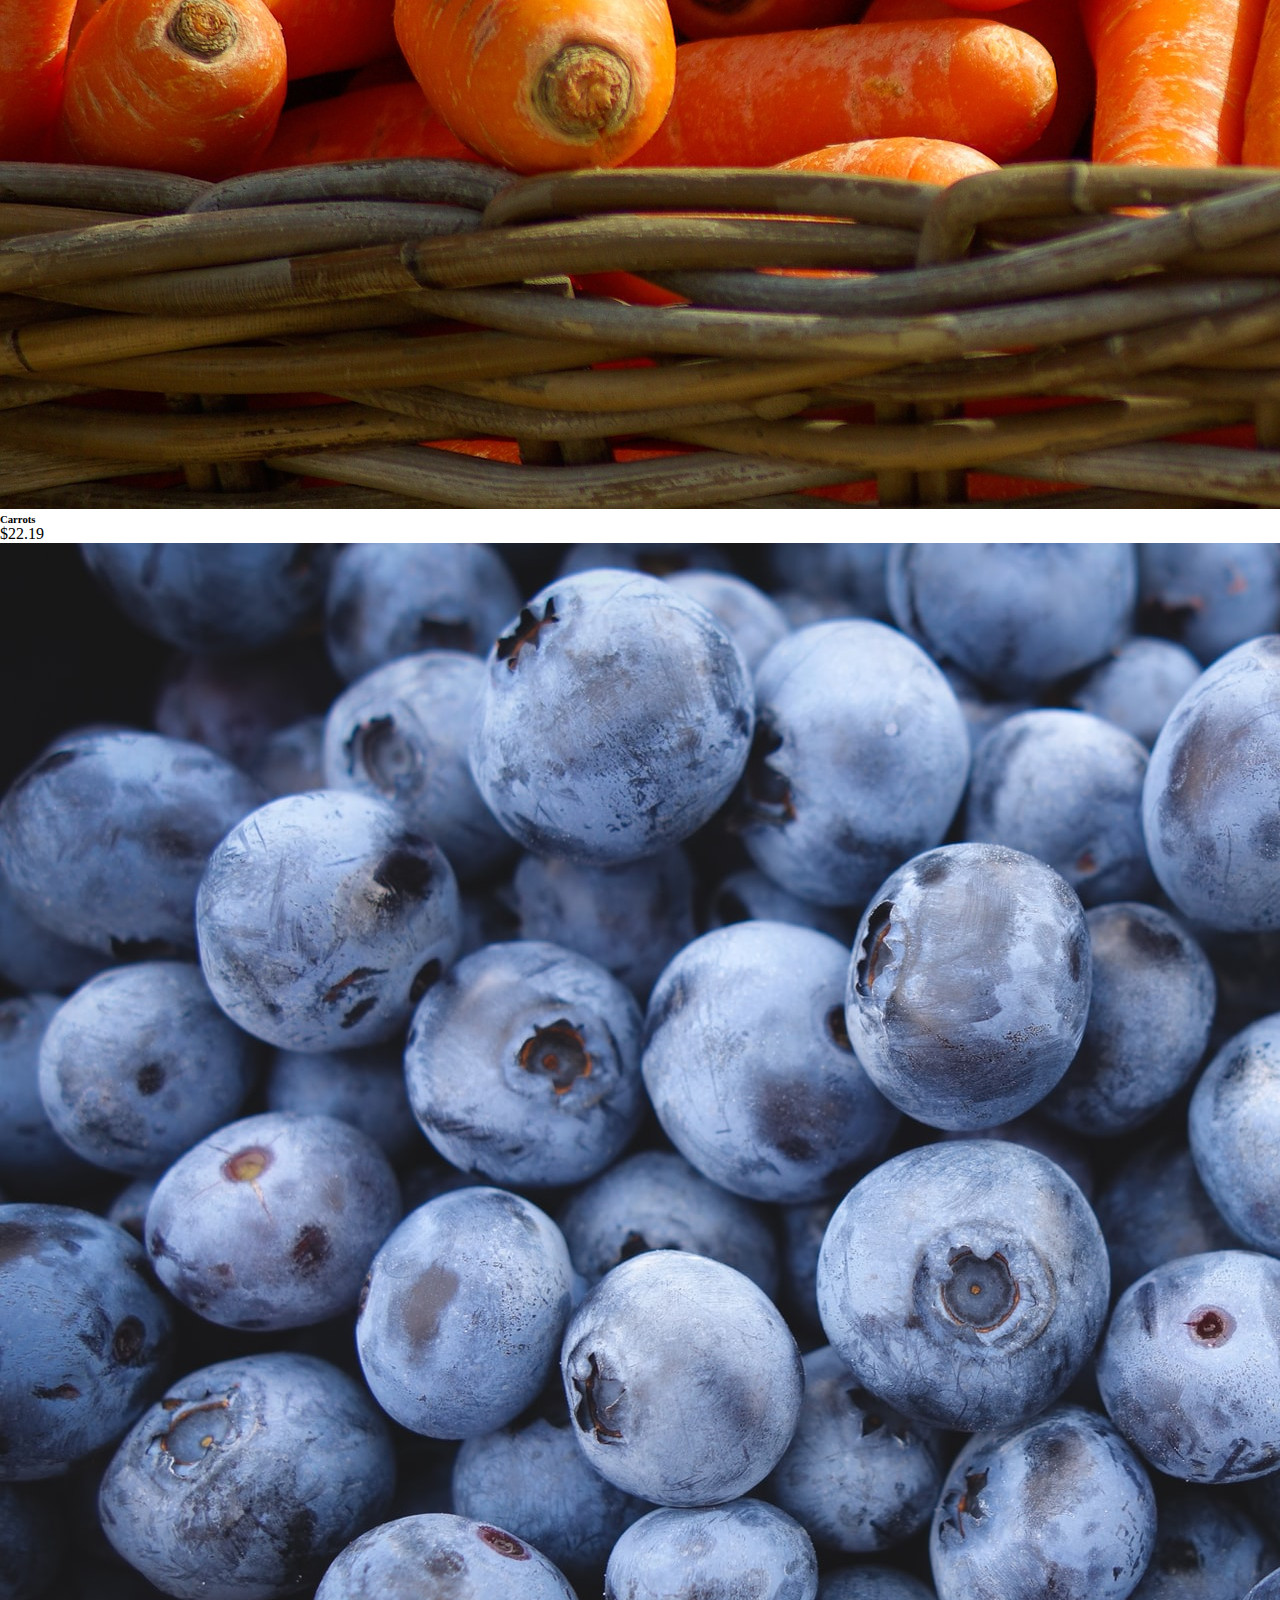
<file: Food-store/index.html>
<!doctype html>
<html lang="en">

<head>
    <!-- Required meta tags -->
    <meta charset="utf-8">
    <meta name="viewport" content="width=device-width, initial-scale=1">
    <link rel="stylesheet" href="style.css">
    <link href="https://cdn.jsdelivr.net/npm/bootstrap@5.1.3/dist/css/bootstrap.min.css" rel="stylesheet" integrity="sha384-1BmE4kWBq78iYhFldvKuhfTAU6auU8tT94WrHftjDbrCEXSU1oBoqyl2QvZ6jIW3" crossorigin="anonymous">
    <title>Hello, world!</title>
</head>

<body>
    <nav class="navbar navbar-expand-lg">
        <div class="container">
            <a class="navbar-brand" href="#">Nature</a>
            <button class="navbar-toggler" type="button" data-bs-toggle="collapse" data-bs-target="#navbarScroll" aria-controls="navbarScroll" aria-expanded="false" aria-label="Toggle navigation">
      <span class="navbar-toggler-icon"></span>
    </button>
            <div class="collapse navbar-collapse" id="navbarScroll">
                <ul class="navbar-nav m-auto my-2 my-lg-0">
                    <li class="nav-item">
                        <a class="nav-link" href="#">Home</a>
                    </li>
                    <li class="nav-item">
                        <a class="nav-link" href="#">Trending</a>
                    </li>
                    <li class="nav-item">
                        <a class="nav-link" href="#">Organic</a>
                    </li>
                    <li class="nav-item">
                        <a class="nav-link" href="#">Store</a>
                    </li>
                    <li class="nav-item">
                        <a class="nav-link" href="#">Contacts</a>
                    </li>
                </ul>
                <form class="d-flex">
                    <input class="px-2 search" type="search" placeholder="Search" aria-label="Search">
                    <button class="btn0" type="submit">Search</button>
                </form>
            </div>
        </div>
    </nav>
    <!--Background Section starting page-->
    <section class="main">
        <div class="container py-5">
            <div class="row py-4">
                <div class="col-lg-7 pt-5 text-center">
                    <h1 class="pt-5">Nature has always cared for us</h1>
                    <button class="btn1 mt-3">More tips</button>
                </div>
            </div>
        </div>
    </section>

    <section class="product">
        <div class="container py-3 text-center">
            <div class="row py-5">
                <div class="col-lg-5  m-auto text-center">
                    <h1 style="font-weight: bold;">whats trending</h1>
                    <h6 style="color:red;">Be Healthy organic food</h6>
                </div>
            </div>
            <div class="row">
                <div class="col-lg-3">
                    <div class="card border-0 bg-light  mb-2">
                        <div class="card-body">
                            <img src="section3/img1.jpg" class="img-fluid">
                        </div>
                    </div>
                    <h6>Energy food</h6>
                    <p>$30.12</p>
                </div>
                <div class="col-lg-3">
                    <div class="card border-0 bg-light  mb-2">
                        <div class="card-body">
                            <img src="section3/img2.jpg" class="img-fluid">
                        </div>
                    </div>
                    <h6>Apples</h6>
                    <p>$20.12</p>
                </div>
                <div class="col-lg-3">
                    <div class="card border-0 bg-light  mb-2">
                        <div class="card-body">
                            <img src="section3/img3.jpg" class="img-fluid">
                        </div>
                    </div>
                    <h6>Tomatos</h6>
                    <p>$10.12</p>
                </div>
                <div class="col-lg-3">
                    <div class="card border-0 bg-light  mb-2">
                        <div class="card-body">
                            <img src="section3/img4.jpg" class="img-fluid">
                        </div>
                    </div>
                    <h6>Nuts</h6>
                    <p>$21.12</p>
                </div>
            </div>
            <div class="row">
                <div class="col-lg-6 text-center m-auto">
                    <button class="btn1">Click for more</button>
                </div>
            </div>
        </div>
    </section>
    <section class="about">
        <div class="container py-5">
            <div class="row py-5">
                <div class="col-lg-8 m-auto text-center">
                    <h1>Welcome to our organic food society</h1>
                    <h6 style="color:rgb(248, 26, 92);">Be healthy organic food</h6>
                </div>
            </div>
            <div class="row">
                <div class="col-lg-4">
                    <img src="section4/img1.jpg" class="img-fluid mb-3">
                    <h5>Best quality product</h5>
                    <p>Lorem ipsum dolor sit amet, consectetla elit, quis semper leo dignissim et. Nulla sagittis nunc nisi, eget facilisis orci semper eget. Proin luctus, diam eu sempe</p>
                </div>
                <div class="col-lg-4">
                    <img src="section4/img2.jpg" class="img-fluid mb-3">
                    <h5>Genuine quality product</h5>
                    <p>Lorem ipsum dolor sit amet, consectetla elit, quis semper leo dignissim et. Nulla sagi luctus, diam eu sempe</p>
                </div>
                <div class="col-lg-4">
                    <img src="section4/img3.jpg" class="img-fluid mb-3">
                    <h5>Highest quality product</h5>
                    <p>Lorem ipsum dolor sit amet, consectetla elit, nc nisi, eget facilisis orci semper eget. Proin luctus, diam eu sempe</p>
                </div>
            </div>
            <div class="row">
                <div class="col-lg-6 text-center m-auto">
                    <button class="btn1">Shop more</button>
                </div>
            </div>
        </div>
    </section>

    <section class="shop">
        <div class="container text-center">
            <div class="row py-5">
                <div class="col-lg-8 m-auto text-center">
                    <h1>Explore our store</h1>
                    <h6 style="color:rgb(248, 26, 92);">Pick your product from our store</h6>
                </div>
            </div>
            <div class="row">
                <div class="col-lg-3">
                    <div class="card border-0 bg-light  mb-2">
                        <div class="card-body">
                            <img src="section6/img1.jpg" class="img-fluid">
                        </div>
                    </div>
                    <h6>Apples</h6>
                    <p>$30.12</p>
                </div>
                <div class="col-lg-3">
                    <div class="card border-0 bg-light  mb-2">
                        <div class="card-body">
                            <img src="section6/img2.jpg" class="img-fluid">
                        </div>
                    </div>
                    <h6>Grapes</h6>
                    <p>$19.12</p>
                </div>
                <div class="col-lg-3">
                    <div class="card border-0 bg-light  mb-2">
                        <div class="card-body">
                            <img src="section6/img3.jpg" class="img-fluid">
                        </div>
                    </div>
                    <h6>Carrots</h6>
                    <p>$22.19</p>
                </div>
                <div class="col-lg-3">
                    <div class="card border-0 bg-light  mb-2">
                        <div class="card-body">
                            <img src="section6/img4.jpg" class="img-fluid">
                        </div>
                    </div>
                    <h6>Black grapes</h6>
                    <p>$27.19</p>
                </div>
            </div>
            <div class="row">
                <div class="col-lg-3">
                    <div class="card border-0 bg-light  mb-2">
                        <div class="card-body">
                            <img src="section6/img9.jpg" class="img-fluid">
                        </div>
                    </div>
                    <h6>Strawberrys</h6>
                    <p>$22.11</p>
                </div>
                <div class="col-lg-3">
                    <div class="card border-0 bg-light  mb-2">
                        <div class="card-body">
                            <img src="section6/img10.jpg" class="img-fluid">
                        </div>
                    </div>
                    <h6>Cauliflower</h6>
                    <p>$18.32</p>
                </div>
                <div class="col-lg-3">
                    <div class="card border-0 bg-light  mb-2">
                        <div class="card-body">
                            <img src="section6/img11.jpg" class="img-fluid">
                        </div>
                    </div>
                    <h6>Raddish</h6>
                    <p>$24.32</p>
                </div>
                <div class="col-lg-3">
                    <div class="card border-0 bg-light  mb-2">
                        <div class="card-body">
                            <img src="section6/img12.jpg" class="img-fluid">
                        </div>
                    </div>
                    <h6>Spinach</h6>
                    <p>$26.36</p>
                </div>
            </div>
            <div class="row">
                <div class="col-lg-3">
                    <div class="card border-0 bg-light  mb-2">
                        <div class="card-body">
                            <img src="section6/img5.jpg" class="img-fluid">
                        </div>
                    </div>
                    <h6>Nuts</h6>
                    <p>$31.42</p>
                </div>
                <div class="col-lg-3">
                    <div class="card border-0 bg-light  mb-2">
                        <div class="card-body">
                            <img src="section6/img6.jpg" class="img-fluid">
                        </div>
                    </div>
                    <h6>Red chillis</h6>
                    <p>$17.16</p>
                </div>
                <div class="col-lg-3">
                    <div class="card border-0 bg-light  mb-2">
                        <div class="card-body">
                            <img src="section6/img7.jpg" class="img-fluid">
                        </div>
                    </div>
                    <h6>Beet root</h6>
                    <p>$25.51</p>
                </div>
                <div class="col-lg-3">
                    <div class="card border-0 bg-light  mb-2">
                        <div class="card-body">
                            <img src="section6/img8.jpg" class="img-fluid">
                        </div>
                    </div>
                    <h6>cherrys</h6>
                    <p>$28.69</p>
                </div>
            </div>
        </div>
    </section>

    <section class="apple py-5">
        <div class="container text-white py-5">
            <div class="row py-5">
                <div class="col-lg-6">
                    <h1 class="font-weight-bold py-3">Unlock your potential with good nutrition</h1>
                    <h3>Be healthy organic food</h3>
                    <button class="btn1 mt-3">More from us</button>
                </div>
            </div>
        </div>
    </section>
    <section class="contact py-5">
        <div class="container" style="width: 60%;">
            <div class="row">
                <div class="col">
                    <form>
                        <div class="mb-3">
                            <label for="name" class="form-label">FIRST NAME</label>
                            <input type="email" class="form-control" id="name" aria-describedby="emailHelp">
                        </div>
                        <div class="mb-3">
                            <label for="phone" class="form-label">PHONE</label>
                            <input type="number" class="form-control" id="phone">
                        </div>
                        <div class="mb-3 ">
                            <select class="form-select" aria-label="Default select example">
                            <option selected>1-2 people</option>
                            <option value="1">2-4 people</option>
                            <option value="2">4-8 people</option>
                            <option value="3">8-20 people</option>
                        </select>
                        </div>
                    </form>
                </div>
                <div class="col">
                    <form>
                        <div class="mb-3">
                            <label for="name" class="form-label">LAST NAME</label>
                            <input type="email" class="form-control" id="name" aria-describedby="emailHelp">
                        </div>
                        <div class="mb-3">
                            <label for="email" class="form-label">EMAIL</label>
                            <input type="email" class="form-control" id="email">
                        </div>
                        <div class="mb-3 ">
                            <select class="form-select" aria-label="Default select example">
                            <option selected>1-2 people</option>
                            <option value="1">2-4 people</option>
                            <option value="2">4-8 people</option>
                            <option value="3">8-20 people</option>
                        </select>
                        </div>
                    </form>
                </div>
                <div class="mb-3">
                    <label for="exampleFormControlTextarea1" class="form-label">Example textarea</label>
                    <textarea class="form-control" id="exampleFormControlTextarea1" rows="3"></textarea>
                </div>

                <button type="submit" class="btn btn-success pl-4 pr-4" style="text-transform: uppercase;">Submit</button>
                <div class="mb-3 mt-3 form-check">
                    <input type="checkbox" class="form-check-input" id="exampleCheck1">
                    <label class="form-check-label" for="exampleCheck1">I've read and agree with the Terms & Policy</label>
                </div>
            </div>
        </div>
    </section>
    <!-- Option 1: Bootstrap Bundle with Popper -->
    <script src="https://cdn.jsdelivr.net/npm/bootstrap@5.1.3/dist/js/bootstrap.bundle.min.js" integrity="sha384-ka7Sk0Gln4gmtz2MlQnikT1wXgYsOg+OMhuP+IlRH9sENBO0LRn5q+8nbTov4+1p" crossorigin="anonymous"></script>

</body>

</html>
</file>
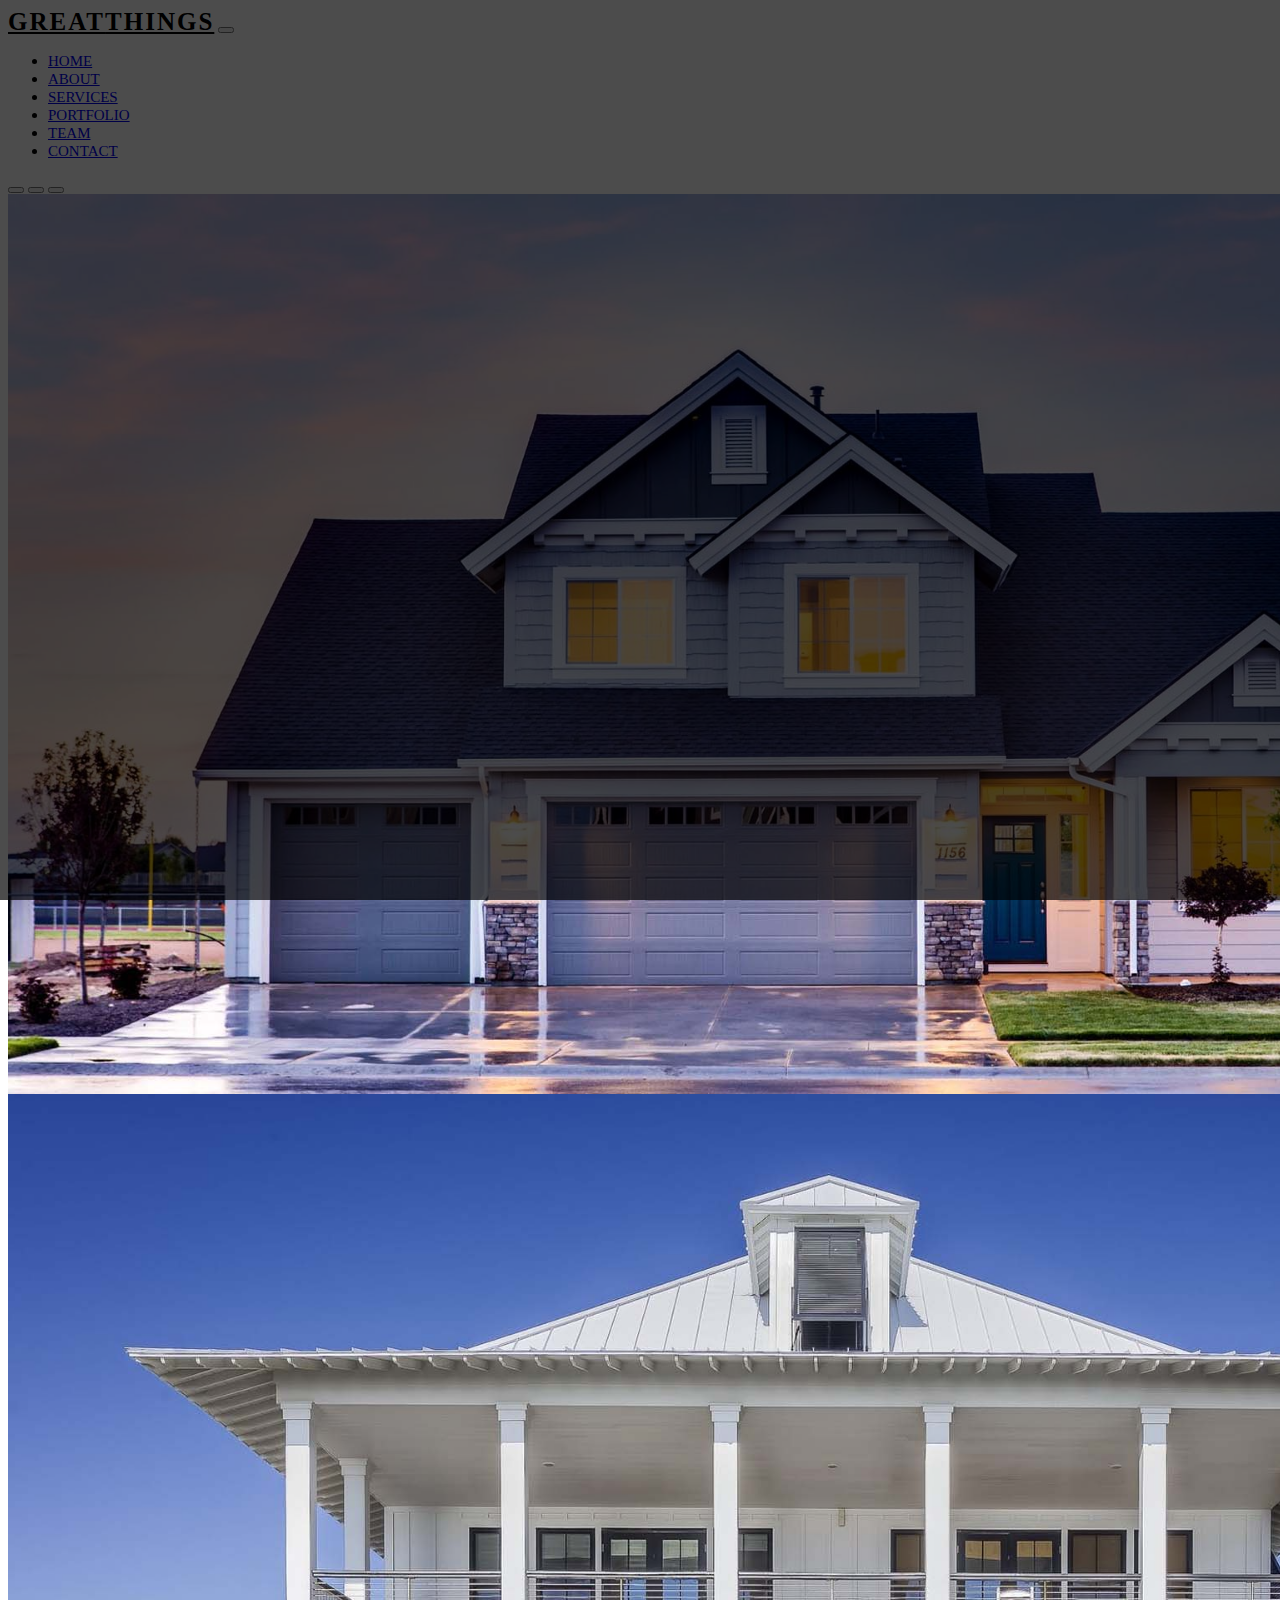
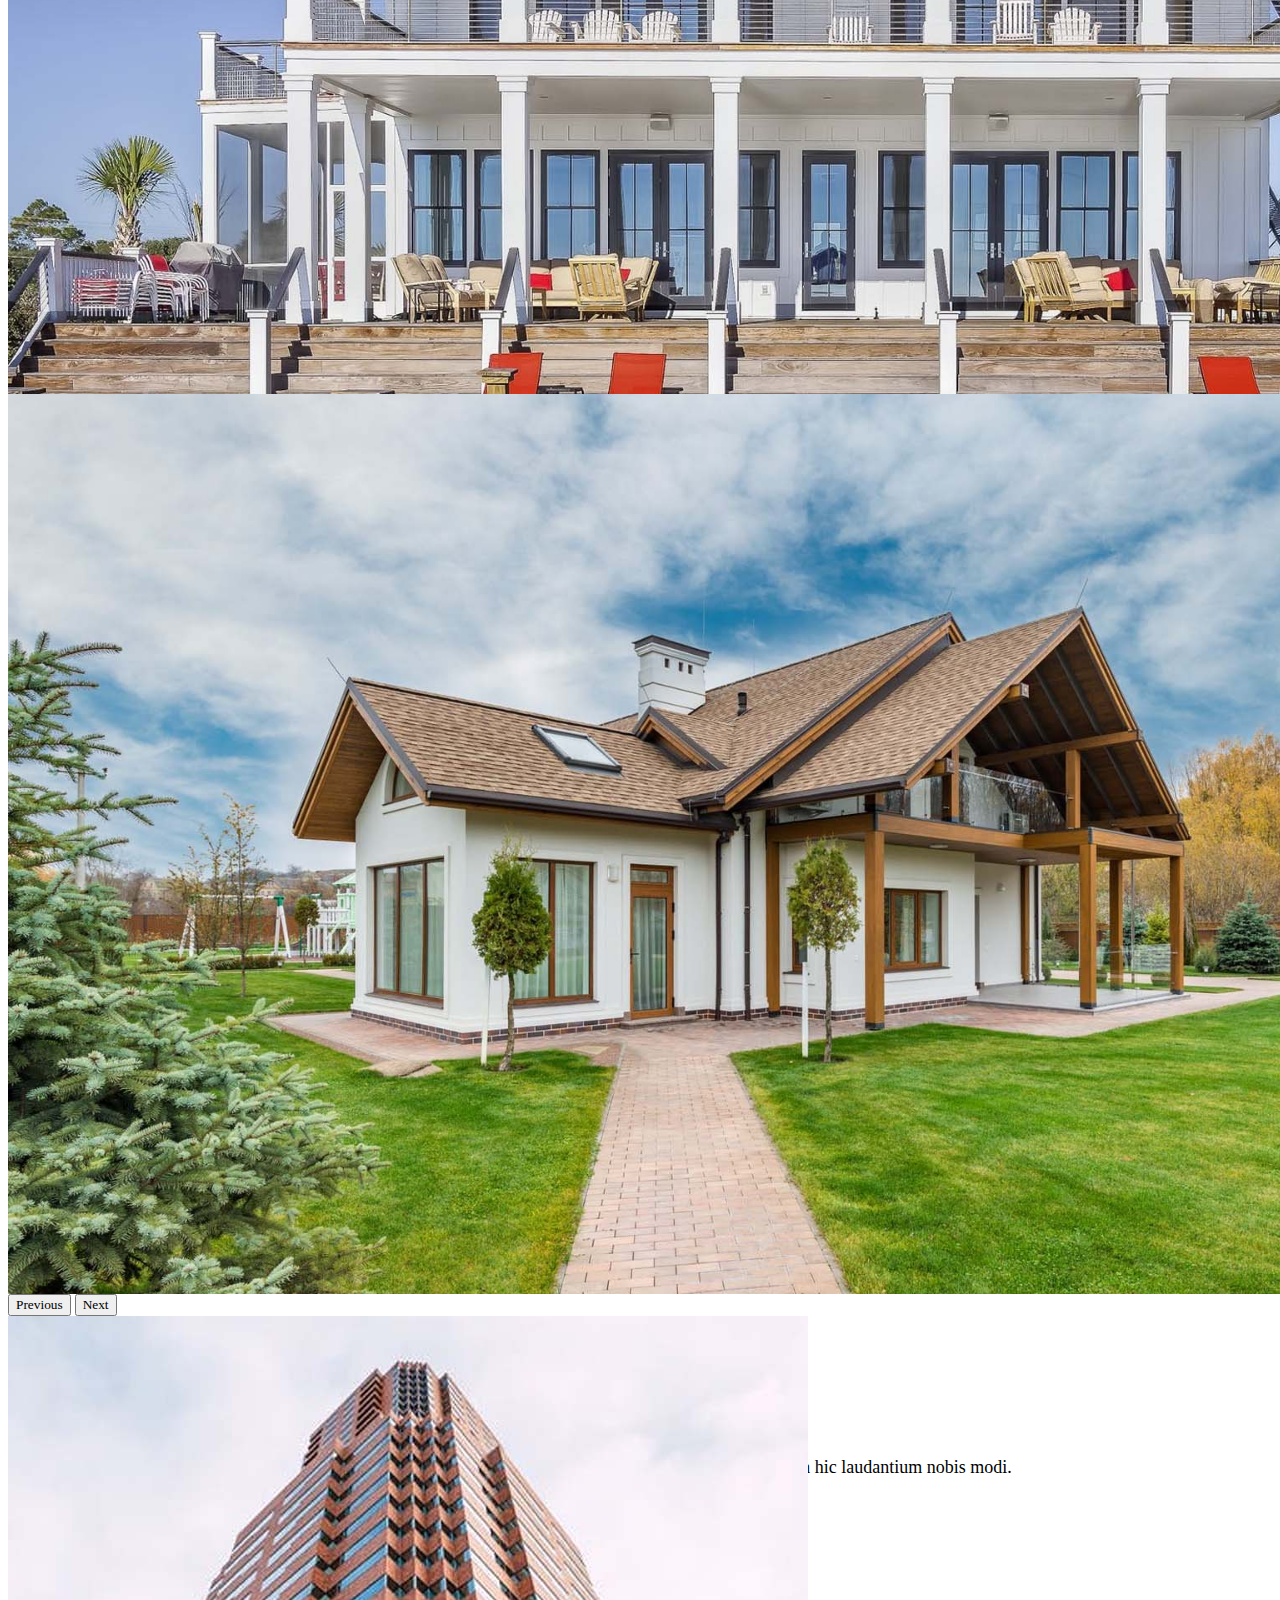
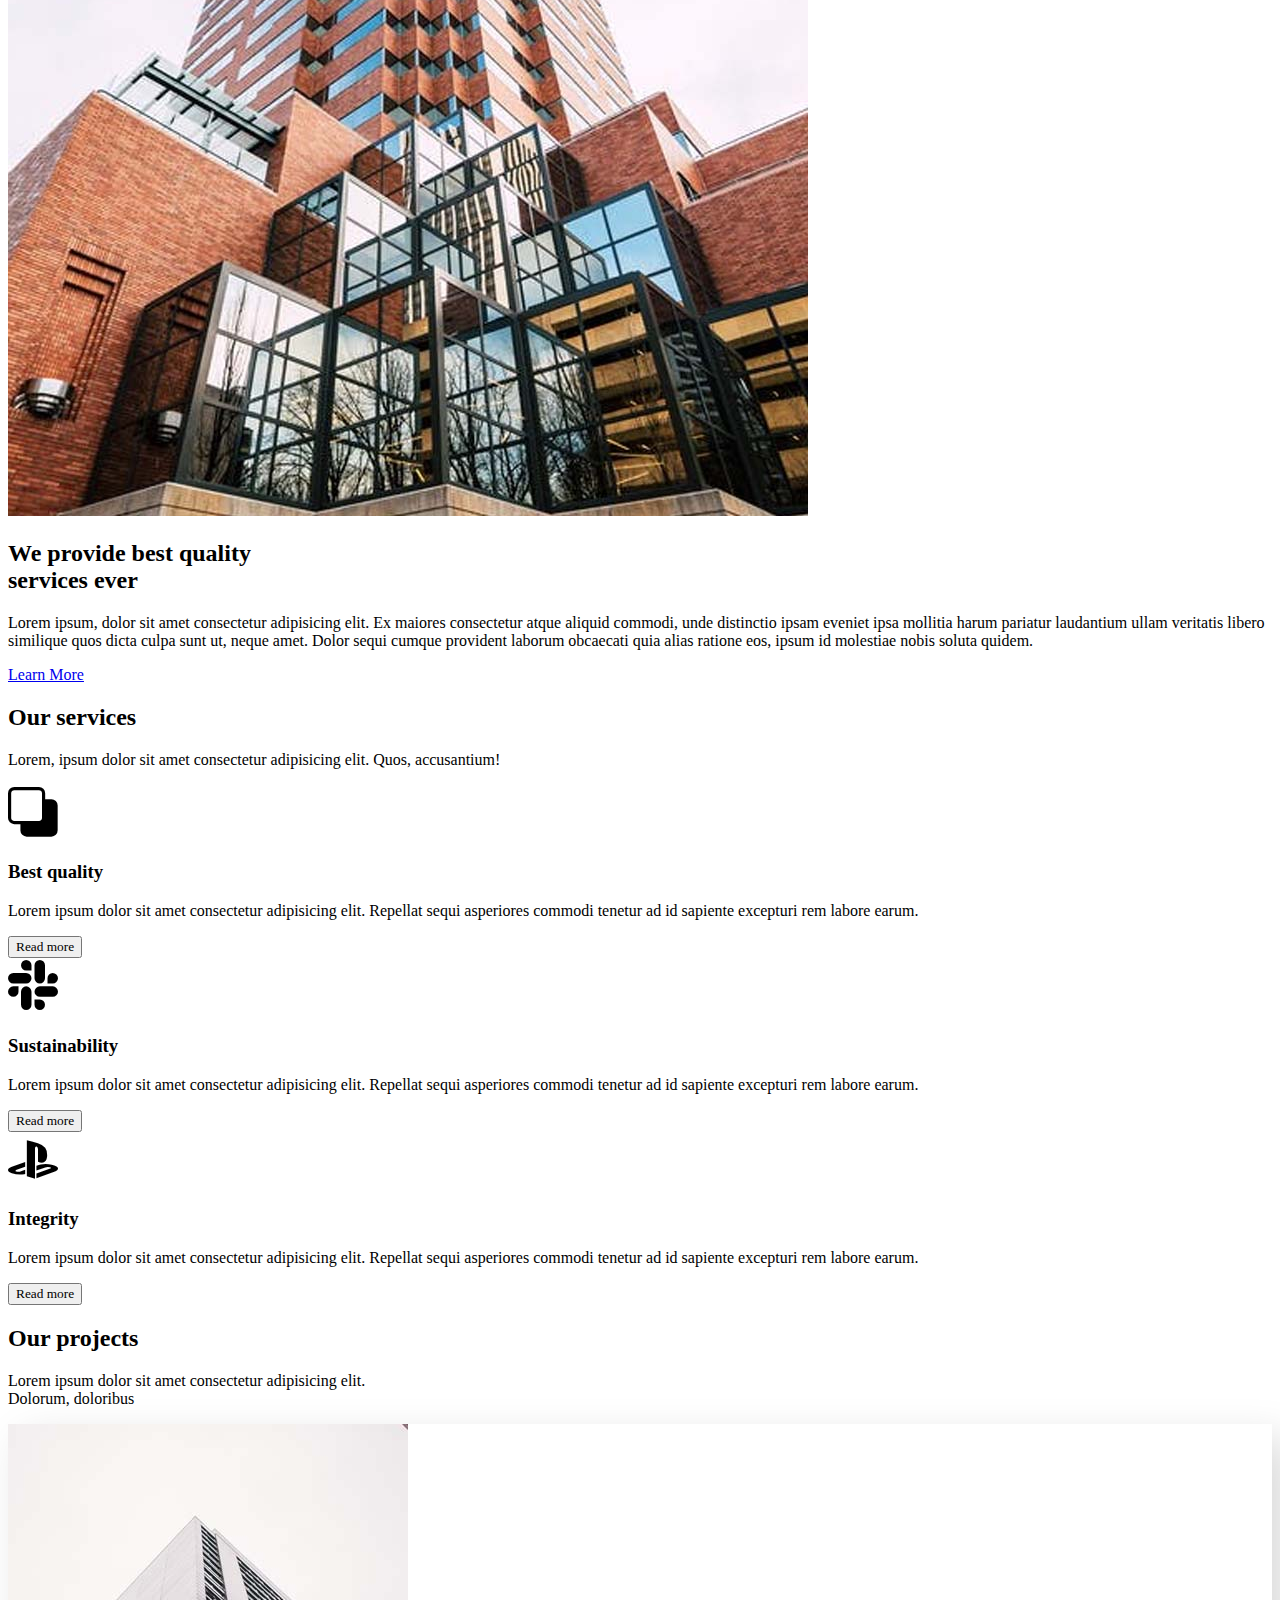
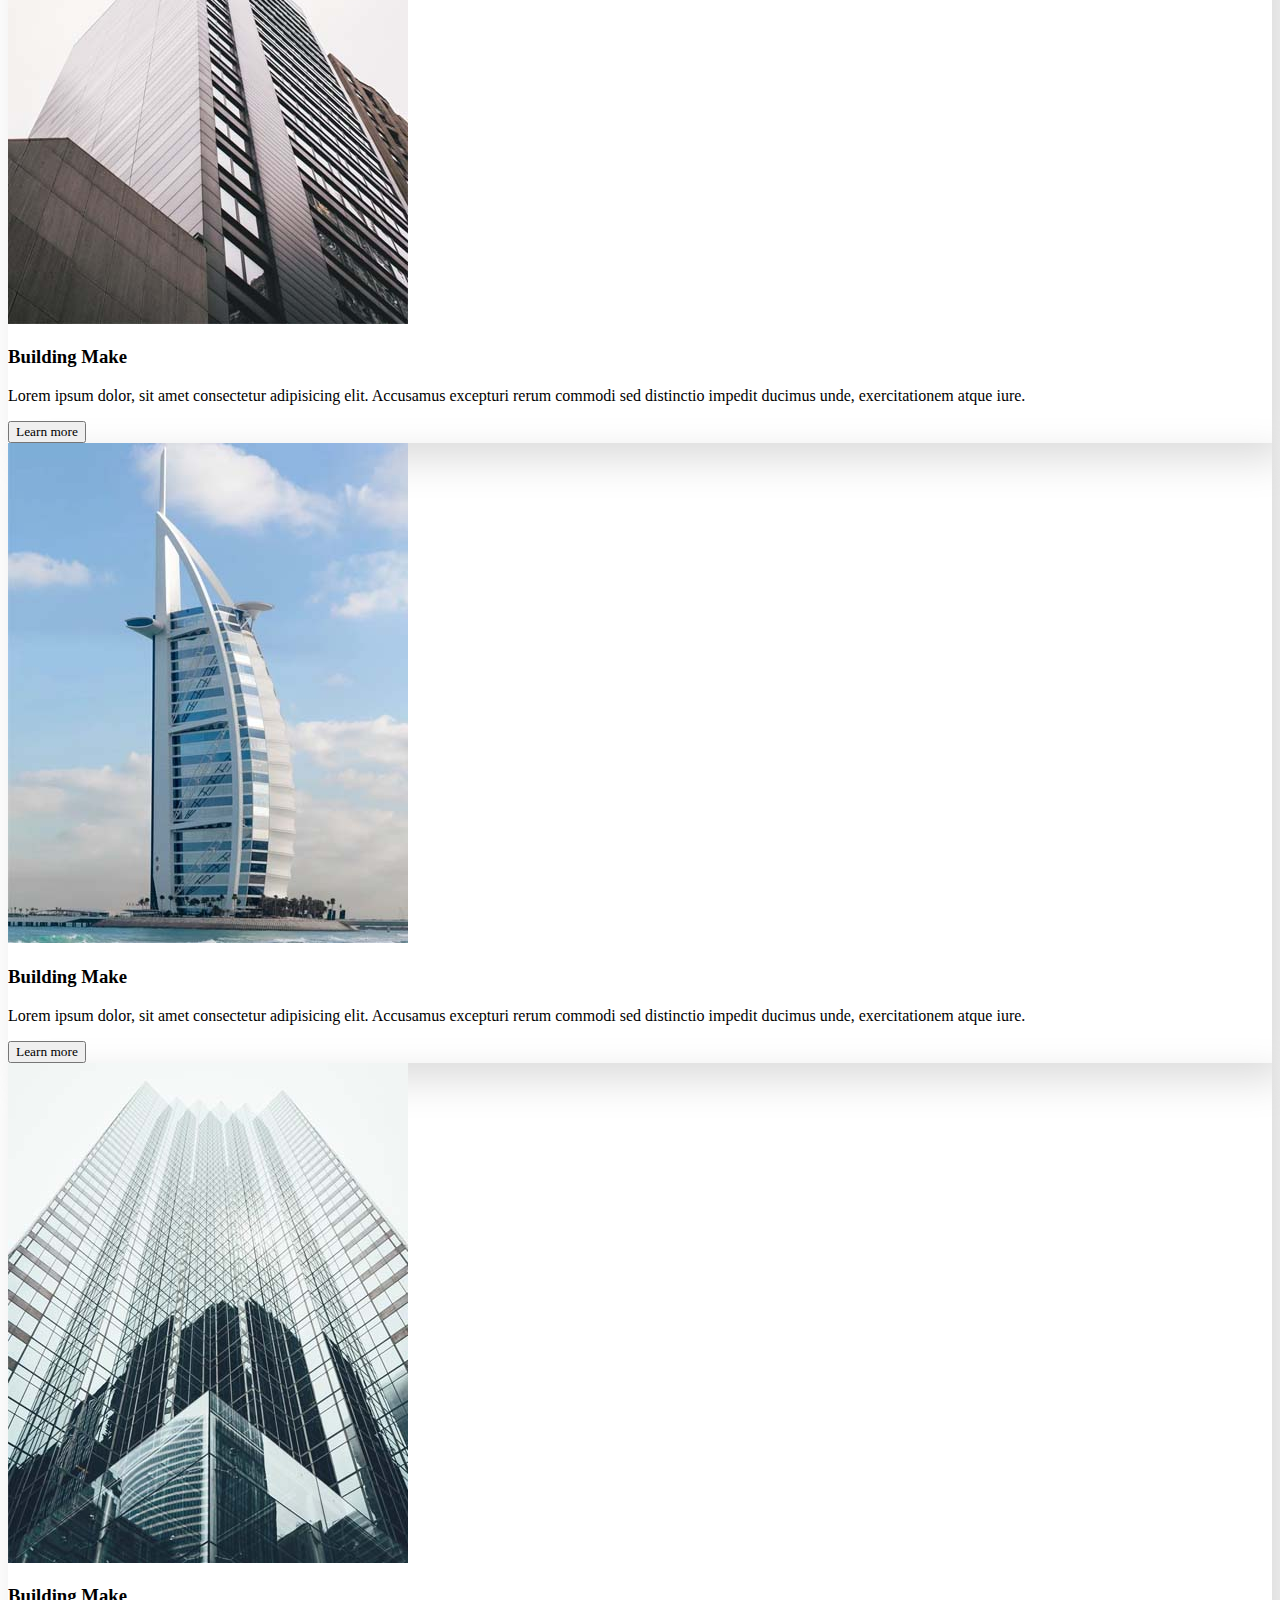
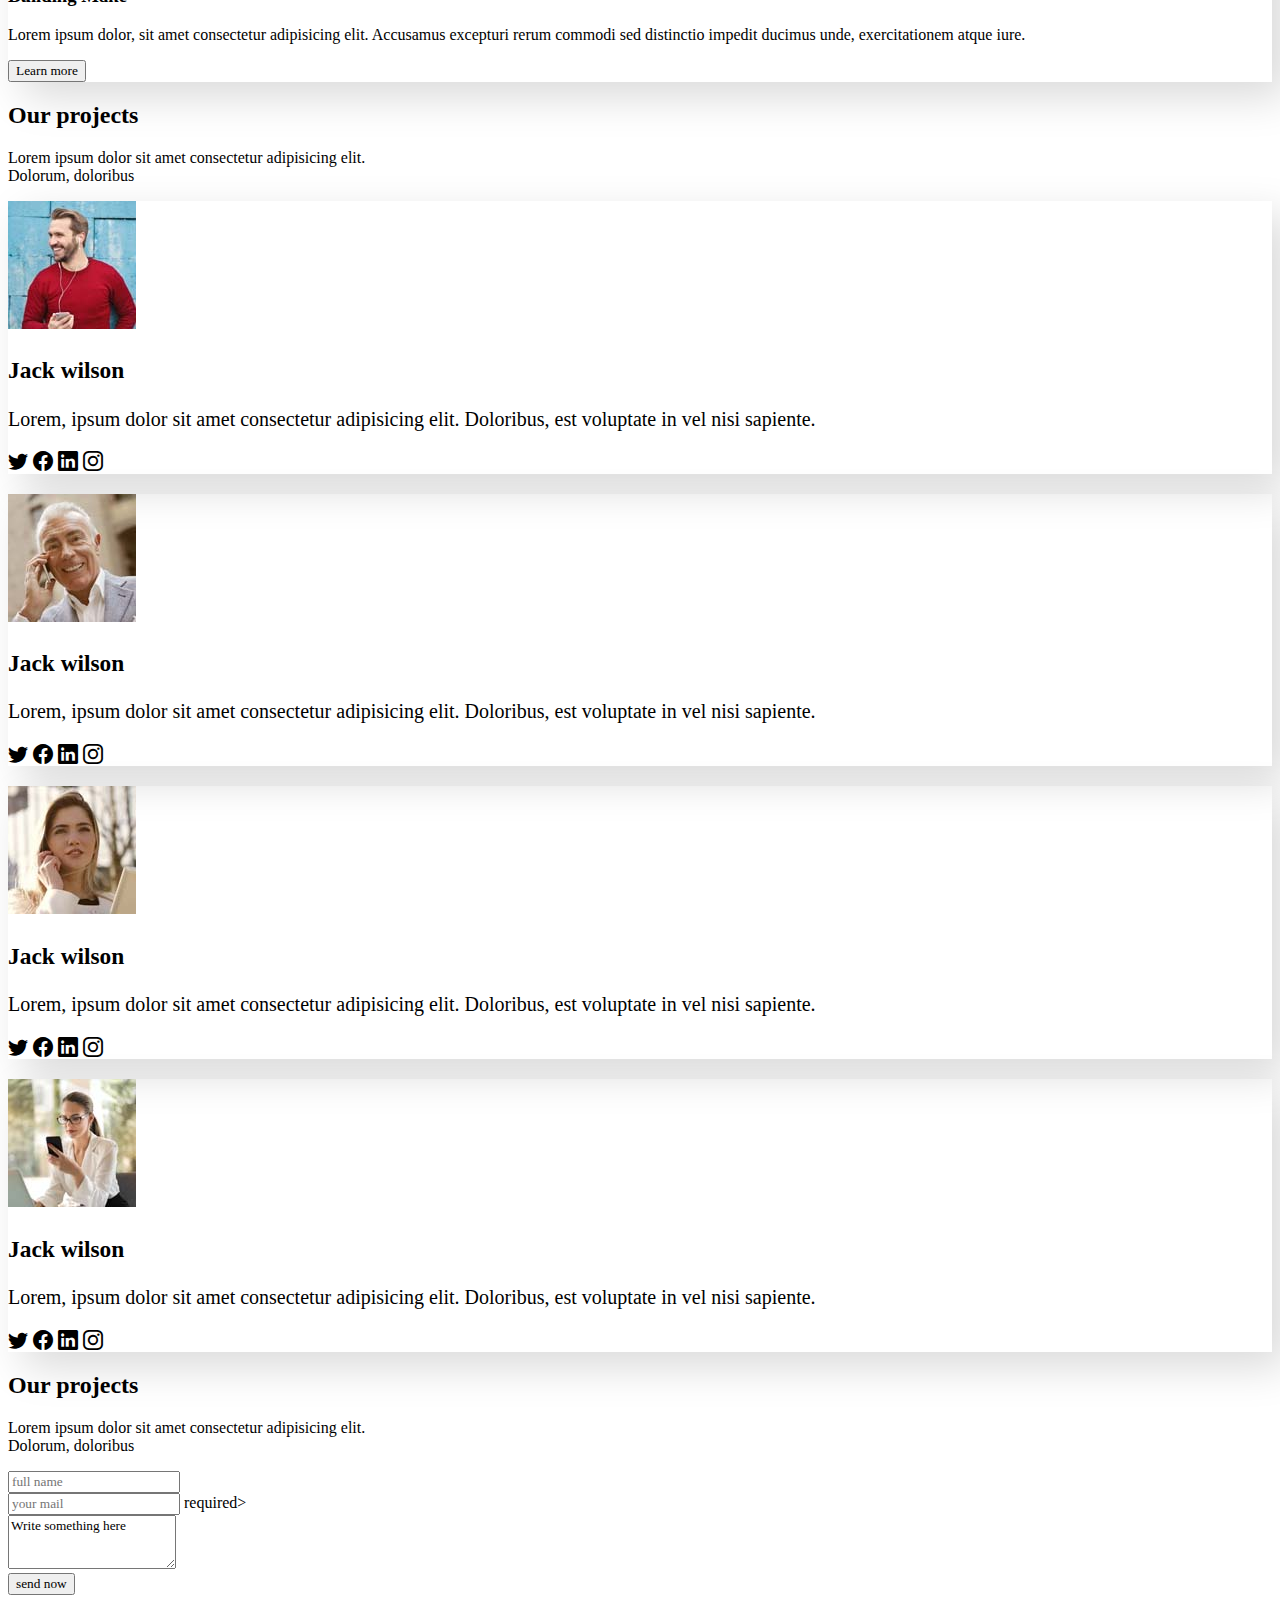
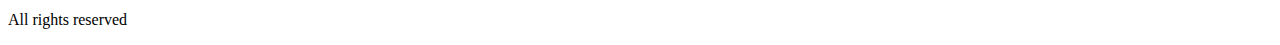
<file: Landing page/index.html>
<!DOCTYPE html>
<html lang="en">

<head>
    <meta charset="UTF-8">
    <meta http-equiv="X-UA-Compatible" content="IE=edge">
    <meta name="viewport" content="width=device-width, initial-scale=1.0">
    <link href="style.css" rel="stylesheet">
    <link href="https://cdn.jsdelivr.net/npm/bootstrap@5.0.2/dist/css/bootstrap.min.css" rel="stylesheet"
        integrity="sha384-EVSTQN3/azprG1Anm3QDgpJLIm9Nao0Yz1ztcQTwFspd3yD65VohhpuuCOmLASjC" crossorigin="anonymous">
    <link rel="stylesheet" href="https://cdn.jsdelivr.net/npm/bootstrap-icons@1.10.1/font/bootstrap-icons.css">
    <title>Bootstrap website</title>
</head>

<body>

    <nav class="navbar navbar-expand-lg navbar-light bg-light fixed-top">
        <div class="container">
            <a class="navbar-brand" href="#"><span class="text-warning">Great</span>Things</a>
            <button class="navbar-toggler" type="button" data-bs-toggle="collapse"
                data-bs-target="#navbarSupportedContent" aria-controls="navbarSupportedContent" aria-expanded="false"
                aria-label="Toggle navigation">
                <span class="navbar-toggler-icon"></span>
            </button>
            <div class="collapse navbar-collapse" id="navbarSupportedContent">
                <ul class="navbar-nav ms-auto mb-2 mb-lg-0">
                    <li class="nav-item">
                        <a class="nav-link" href="#home">Home</a>
                    </li>
                    <li class="nav-item">
                        <a class="nav-link" href="#about">About</a>
                    </li>
                    <li class="nav-item">
                        <a class="nav-link" href="#services">services</a>
                    </li>
                    <li class="nav-item">
                        <a class="nav-link" href="#portfolio">Portfolio</a>
                    </li>
                    <li class="nav-item">
                        <a class="nav-link" href="#team">Team</a>
                    </li>
                    <li class="nav-item">
                        <a class="nav-link" href="#contact">Contact</a>
                    </li>

                </ul>
            </div>
        </div>
    </nav>

    <div id="carouselExampleCaptions" class="carousel slide" data-bs-ride="carousel">
        <div class="carousel-indicators">
            <button type="button" data-bs-target="#carouselExampleCaptions" data-bs-slide-to="0" class="active"
                aria-current="true" aria-label="Slide 1"></button>
            <button type="button" data-bs-target="#carouselExampleCaptions" data-bs-slide-to="1"
                aria-label="Slide 2"></button>
            <button type="button" data-bs-target="#carouselExampleCaptions" data-bs-slide-to="2"
                aria-label="Slide 3"></button>
        </div>
        <div class="carousel-inner">
            <div class="carousel-item active">
                <img src="project/home-1.jpg" class="d-block w-100" alt="...">
                <div class="carousel-caption">
                    <h5>Your dream house</h5>
                    <p>Lorem ipsum dolor sit amet consectetur adipisicing elit. Aut aliquid aliquam hic laudantium nobis
                        modi.</p>
                    <p><a href="#" class="btn btn-warning" mt-3>Learn more</a></p>
                </div>
            </div>
            <div class="carousel-item">
                <img src="project/home-2.jpg" class="d-block w-100" alt="...">
                <div class="carousel-caption">
                    <h5>Always dedicated</h5>
                    <p>Lorem ipsum dolor sit amet consectetur adipisicing elit. Aut aliquid aliquam hic laudantium nobis
                        modi.</p>
                    <p><a href="#" class="btn btn-warning" mt-3>Learn more</a></p>
                </div>
            </div>
            <div class="carousel-item">
                <img src="project/home-3.jpg" class="d-block w-100" alt="...">
                <div class="carousel-caption">
                    <h5>True constructions</h5>
                    <p>Lorem ipsum dolor sit amet consectetur adipisicing elit. Aut aliquid aliquam hic laudantium nobis
                        modi.</p>
                    <p><a href="#" class="btn btn-warning" mt-3>Learn more</a></p>
                </div>
            </div>
        </div>
        <button class="carousel-control-prev" type="button" data-bs-target="#carouselExampleCaptions"
            data-bs-slide="prev">
            <span class="carousel-control-prev-icon" aria-hidden="true"></span>
            <span class="visually-hidden">Previous</span>
        </button>
        <button class="carousel-control-next" type="button" data-bs-target="#carouselExampleCaptions"
            data-bs-slide="next">
            <span class="carousel-control-next-icon" aria-hidden="true"></span>
            <span class="visually-hidden">Next</span>
        </button>
    </div>

    <!--   section   -->

    <section id="about" class="about section-padding mt-5">
        <div class="container">
            <div class="row">
                <div class="col-lg-4 col-md-12 col-12">
                    <div class="about-img mt-5">
                        <img src="project/about.jpg" alt="" class="img-fluid">
                    </div>
                </div>
                <div class="col-lg-8 col-md-12 col-12 ps-lg-5 mt-md-5">
                    <div class="about-text">
                        <h2>We provide best quality <br>services ever</br></h2>
                        <p>Lorem ipsum, dolor sit amet consectetur adipisicing elit. Ex maiores consectetur atque
                            aliquid commodi, unde distinctio ipsam eveniet ipsa mollitia harum pariatur laudantium ullam
                            veritatis libero similique quos dicta culpa sunt ut, neque amet. Dolor sequi cumque
                            provident laborum obcaecati quia alias ratione eos, ipsum id molestiae nobis soluta quidem.
                        </p>
                        <a href="#" class="btn btn-warning">Learn More</a>
                    </div>
                </div>
            </div>
        </div>
    </section>


    <!-- services section  -->

    <section id="services" class="services section-padding mt-5">
        <div class="container">
            <div class="row">
                <div class="col-md-12">
                    <div class="section-header text-center pb-5">
                        <h2>Our services</h2>
                        <p>Lorem, ipsum dolor sit amet consectetur adipisicing elit. Quos, accusantium!</p>
                    </div>
                </div>
            </div>

            <div class="row">
                <div class="col-12 col-md-12 col-lg-4">
                    <div class="card text-white text-center bg-dark pb-2">
                        <div class="card-body">
                            <i class="bi bi-back"></i>
                            <h3 class="card-title">Best quality</h3>
                            <p class="lead">Lorem ipsum dolor sit amet consectetur adipisicing elit. Repellat sequi
                                asperiores commodi tenetur ad id sapiente excepturi rem labore earum.</p>
                            <button class="btn btn-warning text-dark">Read more</button>
                        </div>
                    </div>
                </div>
                <div class="col-12 col-md-12 col-lg-4">
                    <div class="card text-white text-center bg-dark pb-2">
                        <div class="card-body">
                            <i class="bi bi-slack"></i>
                            <h3 class="card-title">Sustainability</h3>
                            <p class="lead">Lorem ipsum dolor sit amet consectetur adipisicing elit. Repellat sequi
                                asperiores commodi tenetur ad id sapiente excepturi rem labore earum.</p>
                            <button class="btn btn-warning text-dark">Read more</button>
                        </div>
                    </div>
                </div>
                <div class="col-12 col-md-12 col-lg-4">
                    <div class="card text-white text-center bg-dark pb-2">
                        <div class="card-body">
                            <i class="bi bi-playstation"></i>
                            <h3 class="card-title">Integrity</h3>
                            <p class="lead">Lorem ipsum dolor sit amet consectetur adipisicing elit. Repellat sequi
                                asperiores commodi tenetur ad id sapiente excepturi rem labore earum.</p>
                            <button class="btn btn-warning text-dark">Read more</button>
                        </div>
                    </div>
                </div>
            </div>
        </div>
    </section>

    <!-- portfolio section -->

    <section id="portfolio" class="portfolio section-padding mt-5">
        <div class="container">
            <div class="row">
                <div class="col-md-12">
                    <div class="section-header text-center pb-5">
                        <h2>Our projects</h2>
                        <p>Lorem ipsum dolor sit amet consectetur adipisicing elit. <br>Dolorum, doloribus</p>
                    </div>
                </div>
            </div>
            <div class="row">
                <div class="col-12 col-md-12 col-lg-4">
                    <div class="card text-center bg-white pb-2">
                        <div class="card-body text-dark">
                            <div class="img-area mb-4">
                                <img src="project/project-1.jpg" alt="" class="img-fluid">
                            </div>
                            <h3 class="card-title">Building Make</h3>
                            <p class="lead">Lorem ipsum dolor, sit amet consectetur adipisicing elit. Accusamus
                                excepturi rerum commodi sed distinctio impedit ducimus unde, exercitationem atque iure.
                            </p>
                            <button class="btn bg-warning text-dark">Learn more</button>
                        </div>
                    </div>
                </div>
                <div class="col-12 col-md-12 col-lg-4">
                    <div class="card text-center bg-white pb-2">
                        <div class="card-body text-dark">
                            <div class="img-area mb-4">
                                <img src="project/project-2.jpg" alt="" class="img-fluid">
                            </div>
                            <h3 class="card-title">Building Make</h3>
                            <p class="lead">Lorem ipsum dolor, sit amet consectetur adipisicing elit. Accusamus
                                excepturi rerum commodi sed distinctio impedit ducimus unde, exercitationem atque iure.
                            </p>
                            <button class="btn bg-warning text-dark">Learn more</button>
                        </div>
                    </div>
                </div>
                <div class="col-12 col-md-12 col-lg-4">
                    <div class="card text-center bg-white pb-2">
                        <div class="card-body text-dark">
                            <div class="img-area mb-4">
                                <img src="project/project-3.jpg" alt="" class="img-fluid">
                            </div>
                            <h3 class="card-title">Building Make</h3>
                            <p class="lead">Lorem ipsum dolor, sit amet consectetur adipisicing elit. Accusamus
                                excepturi rerum commodi sed distinctio impedit ducimus unde, exercitationem atque iure.
                            </p>
                            <button class="btn bg-warning text-dark">Learn more</button>
                        </div>
                    </div>
                </div>
            </div>
        </div>
    </section>

    <!--    Team section      -->

    <section id="team" class="team section-padding mt-5 mb-4">
        <div class="container">
            <div class="row">
                <div class="col-md-12">
                    <div class="section-header text-center pb-5">
                        <h2>Our projects</h2>
                        <p>Lorem ipsum dolor sit amet consectetur adipisicing elit. <br>Dolorum, doloribus</p>
                    </div>
                </div>
            </div>
            <div class="row">
                <div class="col-12 col-md-6 col-lg-3">
                    <div class="card text-center">
                        <div class="card-body">
                            <img src="project/team-1.jpg" alt="" class="img-fluid rounded-circle">
                            <h3 class="card-title py-2">Jack wilson</h3>
                            <p class="card-text">Lorem, ipsum dolor sit amet consectetur adipisicing elit. Doloribus,
                                est voluptate in vel nisi sapiente.</p>

                            <p class="socials">
                                <i class="bi bi-twitter text-dark mx-1"></i>
                                <i class="bi bi-facebook text-dark mx-1"></i>
                                <i class="bi bi-linkedin text-dark mx-1"></i>
                                <i class="bi bi-instagram text-dark mx-1"></i>
                            </p>
                        </div>
                    </div>
                </div>
                <div class="col-12 col-md-6 col-lg-3">
                    <div class="card text-center">
                        <div class="card-body">
                            <img src="project/team-2.jpg" alt="" class="img-fluid rounded-circle">
                            <h3 class="card-title py-2">Jack wilson</h3>
                            <p class="card-text">Lorem, ipsum dolor sit amet consectetur adipisicing elit. Doloribus,
                                est voluptate in vel nisi sapiente.</p>

                            <p class="socials">
                                <i class="bi bi-twitter text-dark mx-1"></i>
                                <i class="bi bi-facebook text-dark mx-1"></i>
                                <i class="bi bi-linkedin text-dark mx-1"></i>
                                <i class="bi bi-instagram text-dark mx-1"></i>
                            </p>
                        </div>
                    </div>
                </div>
                <div class="col-12 col-md-6 col-lg-3">
                    <div class="card text-center">
                        <div class="card-body">
                            <img src="project/team-3.jpg" alt="" class="img-fluid rounded-circle">
                            <h3 class="card-title py-2">Jack wilson</h3>
                            <p class="card-text">Lorem, ipsum dolor sit amet consectetur adipisicing elit. Doloribus,
                                est voluptate in vel nisi sapiente.</p>

                            <p class="socials">
                                <i class="bi bi-twitter text-dark mx-1"></i>
                                <i class="bi bi-facebook text-dark mx-1"></i>
                                <i class="bi bi-linkedin text-dark mx-1"></i>
                                <i class="bi bi-instagram text-dark mx-1"></i>
                            </p>
                        </div>
                    </div>
                </div>
                <div class="col-12 col-md-6 col-lg-3">
                    <div class="card text-center">
                        <div class="card-body">
                            <img src="project/team-4.jpg" alt="" class="img-fluid rounded-circle">
                            <h3 class="card-title py-2">Jack wilson</h3>
                            <p class="card-text">Lorem, ipsum dolor sit amet consectetur adipisicing elit. Doloribus,
                                est voluptate in vel nisi sapiente.</p>

                            <p class="socials">
                                <i class="bi bi-twitter text-dark mx-1"></i>
                                <i class="bi bi-facebook text-dark mx-1"></i>
                                <i class="bi bi-linkedin text-dark mx-1"></i>
                                <i class="bi bi-instagram text-dark mx-1"></i>
                            </p>
                        </div>
                    </div>
                </div>
            </div>
        </div>
    </section>

    <!--  contact section   -->

    <section id="contact" class="contact section-padding mt-5">
        <div class="container">
            <div class="row">
                <div class="col-md-12">
                    <div class="section-header text-center pb-5">
                        <h2>Our projects</h2>
                        <p>Lorem ipsum dolor sit amet consectetur adipisicing elit. <br>Dolorum, doloribus</p>
                    </div>
                </div>
            </div>
            <div class="row m-0">
                <div class="col-md-12 p-0 pt-4 pb-4">
                    <form action="#" class="bg-light p-4.m-auto">
                        <div class="row">
                            <div class="col-md-12">
                                <div class="mb-3">
                                    <input type="text" class="form-control" placeholder="full name" required>
                                </div>
                            </div>
                            <div class="col-md-12">
                                <div class="mb-3">
                                    <input type="email" class="form-control" placeholder="your mail"> required>
                                </div>
                            </div>
                            <div class="col-md-12">
                                <div class="mb-3">
                                    <textarea rows="3" class="form-control">Write something here</textarea>
                                </div>
                            </div>
                            <button class="btn btn-warning btn-lg btn-block mt-3">send now</button>
                        </div>
                    </form>
                </div>
            </div>
        </div>
    </section>

    <!-- Footer -->

    <footer class="bg-dark p-2 text-center">
        <div class="container">
            <p class="text-white mt-4">All rights reserved</p>
        </div>
    </footer>


    <script src="https://cdn.jsdelivr.net/npm/bootstrap@5.0.2/dist/js/bootstrap.bundle.min.js"
        integrity="sha384-MrcW6ZMFYlzcLA8Nl+NtUVF0sA7MsXsP1UyJoMp4YLEuNSfAP+JcXn/tWtIaxVXM"
        crossorigin="anonymous"></script>
</body>

</html>
</file>
<file: Books_website/Style.css>
@import url("https://fonts.googleapis.com/css?family=Acme|Lobster|Patua+One|Rubik|Sniglet");
* {
  box-sizing: border-box;
}

header,
section {
  overflow-x: hidden;
}

:root {
  --Sniglet-font: "Sniglet", cursive;
  --Rubik: "Rubik", cursive;
  --Patua: "Patua One", cursive;
  --Lobster: "lobster", cursive;
  --light-black: #2e2c2caf;
  --bggradient: linear-gradient(to bottom, #dd2476, #ff512f);
  --light-gray: rgba(255, 255, 255, 0.877);
}

header a {
  font-family: var(--Sniglet-font);
  font-size: 0.9em;
  color: whitesmoke;
}

.dropdown-content {
  display: none;
  position: absolute;
  background-color: #f1f1f1;
  min-width: 160px;
  box-shadow: 0px 2px 15px 0px rgba(0, 0, 0, 0.2);
  z-index: 1;
}

.dropdown-content a {
  color: black;
  padding: 12px 16px;
  text-decoration: none;
  display: block;
}

.dropdown-content a:hover {
  background-color: #ddd;
}

.dropdown:hover .dropdown-content {
  display: block;
}

header .nav-item:last-child {
  padding-right: 10.5em;
}

header .nav-item {
  padding: 0.9em;
}

header .navbar-brand {
  padding-left: 8rem;
  font-size: 38px;
}

header .navbar-brand:hover {
  color: rgb(197, 197, 197);
}

header .nav-link:hover {
  color: rgb(207, 217, 218);
}

header .row .col-md-7 {
  padding: 22vmin 1vmin;
  padding-bottom: 35vmin;
}

header .row .col-md-5 {
  padding: 4.2vmin 1vmin;
}

header .row .col-md-5 img {
  width: 90%;
}

header {
  background-image: url("assets/book.jpg");
  background-position: center;
  background-repeat: no-repeat;
  background-size: cover;
  background-attachment: fixed;
}

header .container .col-md-7 {
  font-family: "Rubik", sans-serif;
}

header .container .col-md-7 h6 {
  padding: 1vmin;
  letter-spacing: 4px;
}

header .container .col-md-7 h1 {
  font-size: 8.5vmin;
  font-weight: bold;
  padding: 0.1em 0em;
}

header .container .col-md-7 p {
  padding: 1vmin 5vmin;
}

.primary-btn {
  border-radius: 30px;
  font-weight: bold;
}

/********** section 1 **************/

.section-1 {
  padding: 20vmin 0vmin;
  background-color: #faf9f9;
}

.section-1 .row .col-md-6 .pray img {
  opacity: 0.8;
  width: 80%;
  border-radius: 0.2em;
}

.section-1 .row .col-md-6:last-child {
  position: relative;
}

.section-1 .row .col-md-6 .panel {
  position: absolute;
  top: 7vmin;
  left: -18vmin;
  background: white;
  border-radius: 3px;
  text-align: left;
  padding: 13vmin 5vmin 20vmin 10vmin;
  box-shadow: 0px 25px 42px rgba(0, 0, 0, 0.2);
  font-family: var(--Rubik);
  z-index: 1;
}

.section-1 .row .col-md-6 .panel h1 {
  font-weight: bold;
  padding: 0.4em 0;
  font-size: 2em;
}

.section-1 .row .col-md-6 .panel p {
  font-size: 0.9em;
  color: rgba(0, 0, 0, 0.5);
}

/*  Section 2  */

.cover {
  width: 100%;
  height: 55vmin;
  background: url("assets/pexels-photo-452738.jpeg");
  background-position: -24rem -19rem;
  background-size: 150%;
  position: relative;
}

.cover .overlay {
  position: absolute;
  top: 0;
  left: 0;
  width: 100%;
  height: 100%;
  z-index: 999;
}

.cover .content {
  width: 100%;
  height: 100%;
  background: rgba(0, 0, 0, 0.7);
  padding-top: 19vmin;
}

.cover .content > h1 {
  font-family: var(--Patua);
  font-size: 6vmin;
  color: whitesmoke;
}

.cover .content > p {
  font-family: var(--Rubik);
  font-size: 2vmin;
  color: #e5e5e5;
}

.numbers .rect {
  position: relative;
  z-index: 1;
  background: white;
  width: 17rem;
  height: 12rem;
  padding-top: 3.5vmin;
  margin: 1rem;
  border-radius: 0.5em;
  box-shadow: 1px 2px 50px 0px rgba(255, 0, 0, 0.349);
}

.numbers {
  margin-top: -15vmin;
}

.numbers .rect h1 {
  font-size: 5rem;
  color: tomato;
}

.numbers .rect > p {
  font-family: var(--Patua);
}

.purchase > h1 {
  padding-top: 15vmin;
  padding-bottom: 0.1em;
  font-family: var(--Lobster);
}

.purchase > p {
  color: var(--light-black);
  font-size: 3vmin;
  padding-bottom: 10vmin;
}

.purchase .cards .card {
  width: 22rem;
  margin: 3vmin 3vmin;
}

.card:hover {
 box-shadow: 0px 0px 21px 0px rgba(0,0,0,0.75);
 transition: 0.4s;
}

.cards div {
  padding: 0;
  margin: 0;
}

.cards .title {
  background: rgb(171 240 255);
  padding: 1.4em 2.5em;
  font-size: 2vmin;
}

.card .card-text {
  padding: 2.5rem 3rem;
  color: var(--light-black);
}

.card-body .pricing {
  background: rgba(208, 241, 241, 0.199);
  border-top-right-radius: 170px;
  border-top-left-radius: 170px;
}

.card-body .pricing > h1 {
  font-size: 10vmin;
  padding: 1em 0.5em;
}

/* Section 3 */

.section-3 {
  height: 70vmin;
  margin-top: 15vmin;
  background: linear-gradient(to bottom, #3c43ff, #7283fb);
}

.section-3 .col-md-12 > h1 {
  padding: 2em 0 0.5em 0;
  color: whitesmoke;
  font-size: 6vmin;
}

.section-3 .col-md-12 > p {
  padding: 0 4em;
  padding-bottom: 2em;
  color: var(--light-gray);
  font-size: 3vmin;
}

.section-3 .desktop {
  background: white;
  display: inline-block;
  border-radius: 3em;
  padding: 2vmin 4.5vmin;
  margin: 1em;
}

.section-3 .desktop h3 {
  font-size: 4vmin;
}

.section-3 .desktop p {
  font-size: 2vmin;
}

/* Section Team */

.section-4 {
  background-color: #e6ecf0;
}

.section-4 .container h1 {
  font-size: 6vmin;
  padding-top: 14vmin;
}

.section-4 .team {
  padding: 10vmin 4vmin;
}

.section-4 .card {
  width: 22em;
  margin-top: 10vmin;
}

.section-4 .card .card-text {
  padding: 0.5em;
}

.section-4 .card-body > a {
  font-size: 1.5em;
}

.section-4 .carousel-item {
  padding-left: 3rem;
}

.border-radius {
  border-radius: 340px;
  width: 60%;
}

footer {
  background: rgba(0, 0, 0, 0.815);
  overflow-x: hidden;
  padding: 14vmin 18vmin;
}

footer p > span {
  color: #ff512f;
}

footer input {
  border: none !important;
}

footer input::placeholder {
  color: white !important;
}

footer .input-group .input-group-text {
  background: linear-gradient(to bottom, #bfbfbf, #ffffff);
  border: none;
}

footer .column i {
  color: white;
}

/* It is Adjacent sibling combinator */

footer .column i + i {
  padding: 0 0.5em;
}

.sticky {
  position: fixed;
  top: 0;
  width: 100%;
  background: rgba(0, 0, 0, 0.815);
  z-index: 9999;
  transition: all 1.5s ease;
}
</file>
<file: Books_website/mobile-style.css>
@media only screen and (max-width: 768px) {
  header .navbar-brand {
    padding-left: 1rem;
  }
  .section-1 .row .col-md-6 .panel {
    position: initial;
    width: initial;
    height: initial;
  }
  .section-2 .cover {
    background-position: -25vmin -10vmin;
  }
  .numbers .rect {
    width: 10rem;
    height: 8rem;
  }
  .numbers .rect h1 {
    font-size: 2rem;
  }

  .section-3 {
    height: inherit;
    padding: 10vmin !important;
  }
  .section-3 .row h1 {
    padding: 6vmin 4vmin;
  }
  .section-3 .platform .col-md-6 {
    text-align: center !important;
  }
  .section-3 .desktop i {
    font-size: 8vmin;
  }
  .section-4 .carousel-item {
    padding-left: 0.6rem;
  }
  footer .row .col-md-2 {
    margin-top: 8vmin;
  }
}

/* screen size 375px */

@media only screen and (max-width: 375px) {
  .section-4 .card {
    width: 18em;
  }
}

@media only screen and (max-width: 320px) {
  .section-4 .carousel-inner {
    margin-left: -4vmin;
  }
}
</file>
<file: Food-store/style.css>
@import url('https://fonts.googleapis.com/css2?family=Oswald:wght@300;400&display=swap');
@import url('https://fonts.googleapis.com/css2?family=Lobster&family=Oswald:wght@300;400&display=swap');
* {
    padding: 0;
    margin: 0;
    box-sizing: border-box;
}

.navbar-brand {
    font-size: 28px!important;
    color: dodgerblue;
    font-family: Lobster, cursive!important;
    font-weight: 730;
}

.nav-brand:hover {
    color: black;
}

.nav-link {
    margin-left: 10px;
    margin-right: 10px;
    color: black!important;
    font-family: Oswald, sans-serif;
    text-transform: uppercase;
    font-weight: 500;
}

.nav-link:hover {
    color: black;
}

.search {
    height: 40px;
    width: 80%;
    border-radius: 60px;
    outline: none;
    margin-right: -35px;
    font-family: 'Oswald', sans-serif;
    border: 2px solid rgb(248, 26, 92);
}

.btn0 {
    height: 40px;
    width: 40%;
    outline: none;
    border: none;
    background-color: rgb(248, 26, 92);
    color: white;
    font-family: 'Oswald', sans-serif;
    font-weight: 700;
    border-radius: 60px;
}

.main {
    background: url('bgimage.jpg');
    background-size: cover;
    height: 100vh;
    background-position: 50% 50%;
    width: 100%;
}

.main h1 {
    font-size: 4rem;
    font-weight: 700;
}

.btn1 {
    height: 45px;
    width: 35%;
    border: none;
    outline: none;
    background-color: rgb(248, 26, 92);
    color: white;
    font-weight: 700;
    border-radius: 60px;
}

.btn1:hover {
    background-color: rgb(228, 22, 83);
}

.card:hover {
    box-shadow: -2px -1px 18px -3px rgba(0, 0, 0, 0.75);
    transition: 0.5s;
}

.apple {
    background: linear-gradient(rgba(0, 0, 0, 0.2), rgba(0, 0, 0, 0.2)), url('section5/img1.jpg');
    background-size: cover;
    height: 80vh;
    width: 100%;
}

.apple h1 {
    font-family: 'Lobster', cursive;
}
</file>
<file: Landing page/style.css>
* {
    font-family: montserrat;
}
body {
    background-color: f1fbff;
}

.selection-padding {
    padding: 100px 0;
}

.carousel-item {
    height: 100vh;
    min-height: 300px;
}

.carousel-caption {
    bottom: 220px;
    z-index: 2;
}

.carousel-caption h5 {
    font-size: 45px;
    text-transform: uppercase;
    letter-spacing: 2;
    margin-top: 25px;
}

.carousel-caption p {
    width: 60%;
    margin: auto;
    font-size: 18px;
    line-height: 1.9;
} 

.carousel-inner::before {
    content: '';
    position: absolute;
    width: 100%;
    height: 100%;
    top: 0;
    left: 0;
    background-color: rgba(0, 0, 0, 0.7);
    z-index: 1;
}

.navbar-nav a {
    font-size: 15px;
    text-transform: uppercase;
    font-weight: 500;
}

.navbar-light .navbar-brand {
    color: #000;
    font-size: 25px;
    text-transform: uppercase;
    font-weight: 700;
    letter-spacing: 2px;
}

.navbar-light .navbar-brand:hover,
.navbar-light .navbar-brand:focus {
    color: #000
}

.navbar-light .navbar-nav .navbar-link {
    color: #000;
}

.w-100 {
    height: 100vh; 
}

.services .card-body i {
    font-size: 50px;
}

.team .card-body {
    font-size: 20px;
}

.portfolio .card {
    box-shadow: 15px 15px 40px rgba(0, 0, 0, 0.15);
}

.team .card {
    box-shadow: 15px 15px 40px rgba(0, 0, 0, 0.15);
}


@media only screen and (min-width: 768px) and (max-width: 991px) {
    .carousel-caption {
        bottom: 370px;
    }

    .carousel-caption p {
        width: 100%;
    }

    .card {
        margin-bottom: 30px;
    }

    .img-area {
        width: 100%;
    }
}



@media only screen and (max-width: 767px) {

    .navbar-nav {
        text-align: center;
    }

    .carousel-caption {
        bottom: 125px;
    }

    .carousel-caption h5{
        font-size: 17px;
    }

    .carousel-caption a {
        padding: 10px;
    }

    .carousel-caption p {
        width: 100%;
        line-height: 1.6;
        font-size: 12px;
    }

    .about-text {
        padding-top: 50px;
    }

    .card {
        margin-bottom: 30px;
    }
    
}
</file>
